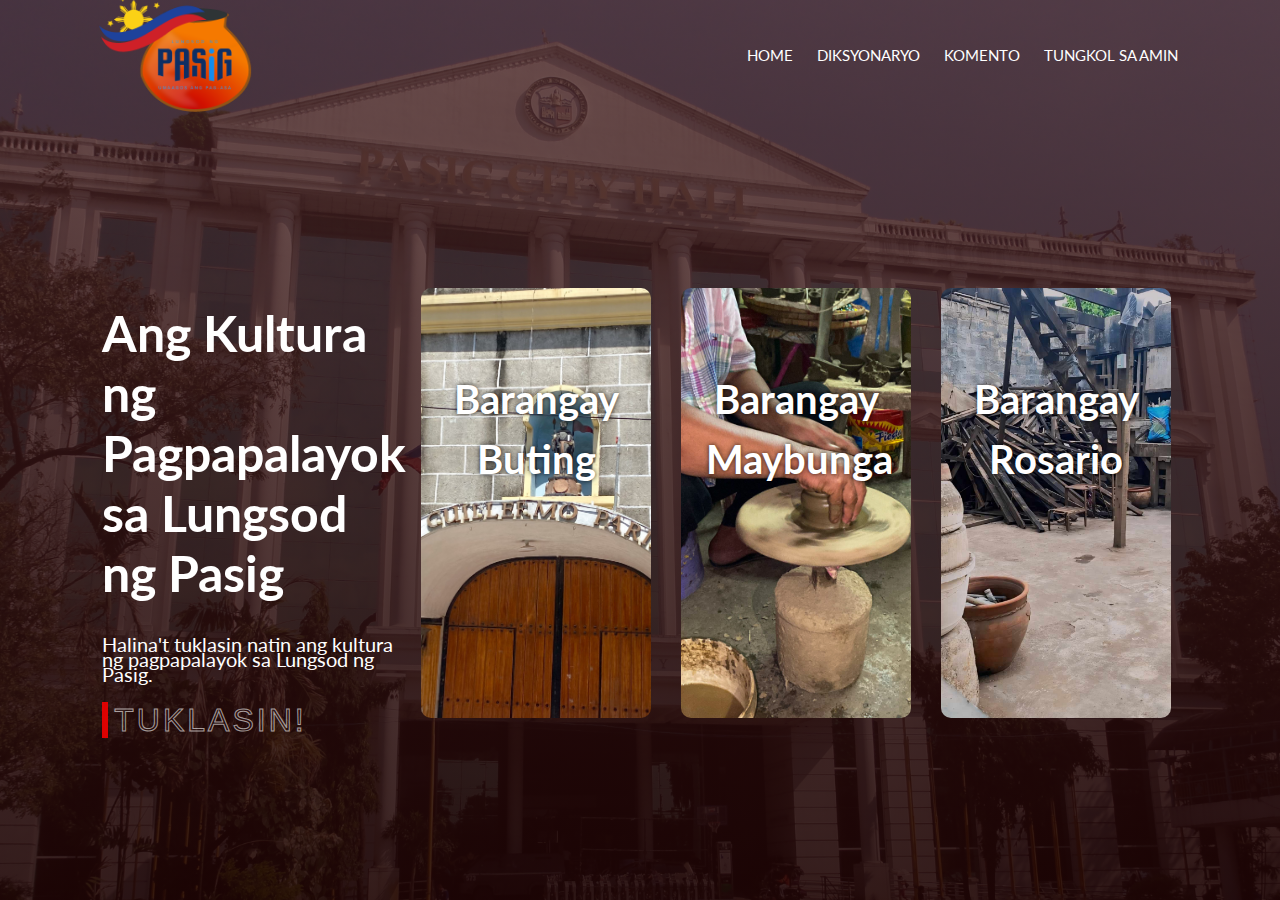
<file: index.html>
<!DOCTYPE html>
<html lang="en">
<head>
    <meta charset="UTF-8">
    <meta name="viewport" content="width=device-width, initial-scale=1.0">
    <title>Ang Kultura ng Pagpapalayok sa Lungsod ng Pasig</title>
    <link rel="stylesheet" href="style.css">
    <link href="https://fonts.googleapis.com/css2?family=Lato:wght@300;400;700&display=swap" rel="stylesheet"> <!-- Add this line -->
</head>
<body>
    <div class="container">
        <div class="navbar">
            <img src="img/LOGO.png" class="logo">
            <nav>
                <ul>
                    <li><a href="index.html">HOME</a></li>
                    <li><a href="dictionary.html">DIKSYONARYO</a></li>
                    <li><a href="comment.html">KOMENTO</a></li>
                    <li><a href="tungkol sa amin.html">TUNGKOL SA AMIN</a></li>
                </ul>
            </nav>
        </div>
        <div class="row">
            <div class="col">
                <h1>Ang Kultura ng Pagpapalayok sa Lungsod ng Pasig</h1>
                <p>Halina't tuklasin natin ang kultura ng pagpapalayok sa Lungsod ng Pasig.</p>
                <a href="tuklasin.html" class="button">
                    <span class="actual-text">&nbsp;Tuklasin!&nbsp;</span>
                    <span aria-hidden="true" class="hover-text">&nbsp;Tuklasin!&nbsp;</span>
                </a>
            </div>
            <a href="buting.html" class="card-link">
                <div class="card card1">
                    <h5 class="h5">Barangay Buting</h5>
                  
                </div>
            </a>
            <a href="maybunga.html" class="card-link">
                <div class="card card2">
                    <h5 class="h5">Barangay Maybunga</h5>
                    
                </div>
            </a>
            <a href="rosario.html" class="card-link">
                <div class="card card3">
                    <h5 class="h5">Barangay Rosario</h5>
                    
                </div>
            </a>
        </div>
    </div>
</body>
</html>
</file>
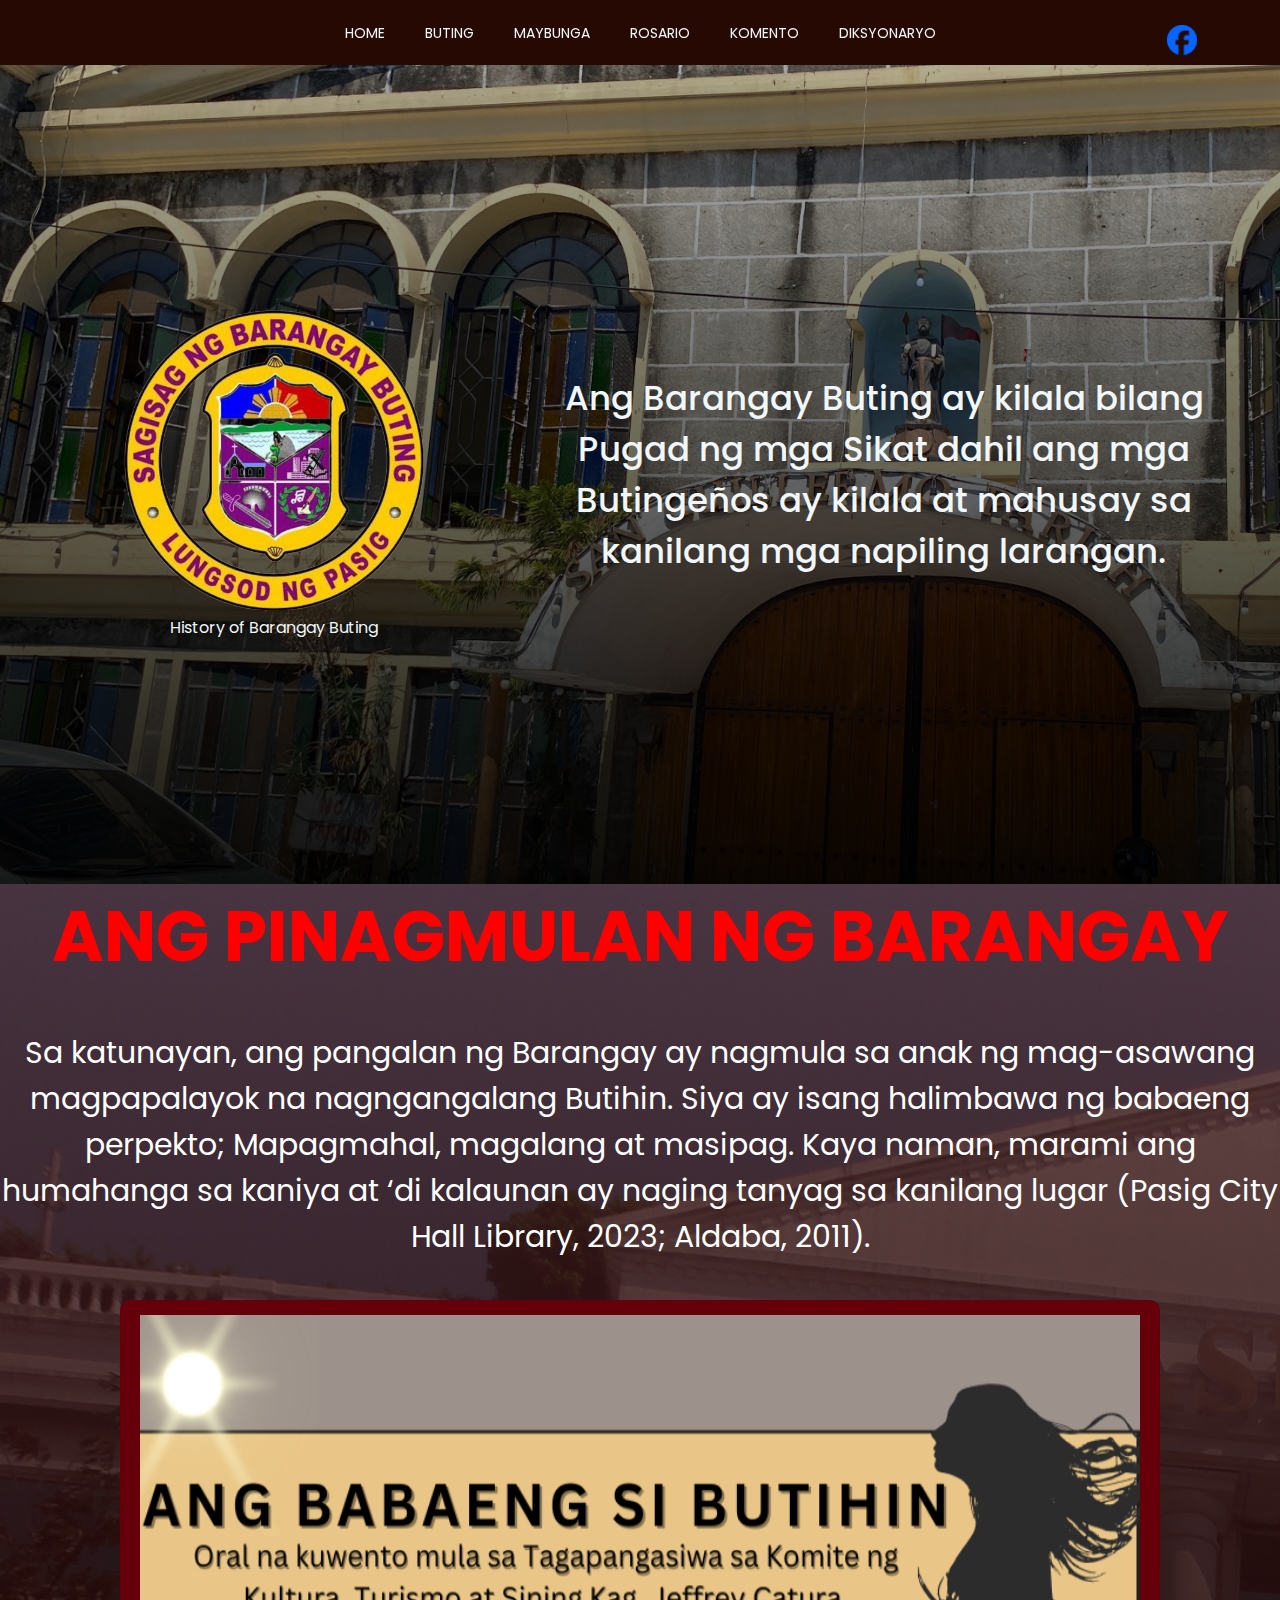
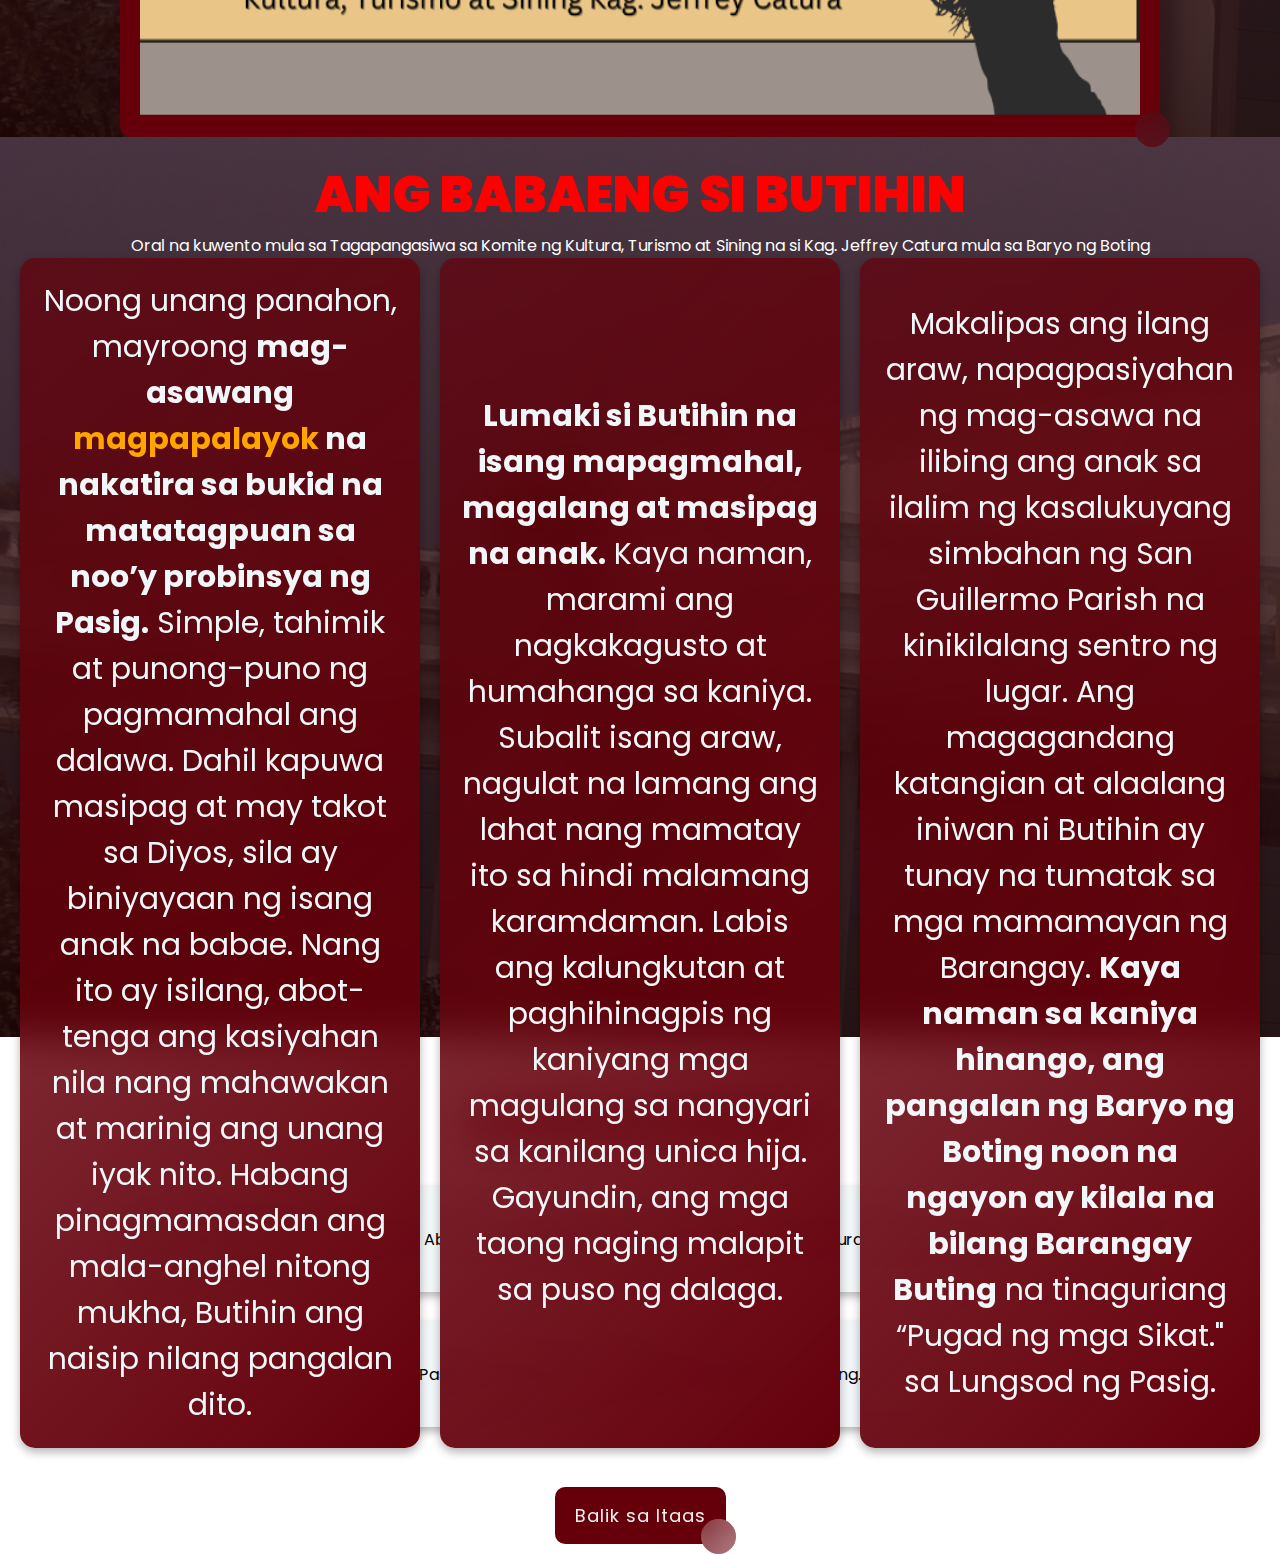
<file: buting.html>
<!DOCTYPE html>
<html lang="en">
<head>
    <meta charset="UTF-8">
    <meta name="viewport" content="width=device-width, initial-scale=1.0">
    <title>Buting</title>
    <link rel="stylesheet" href="buting-style.css">
    <link rel="preconnect" href="https://fonts.googleapis.com">
    <link rel="preconnect" href="https://fonts.gstatic.com" crossorigin>
    <link href="https://fonts.googleapis.com/css2?family=Poppins:ital,wght@0,100;0,200;0,300;0,400;0,500;0,600;0,700;0,800;0,900;1,100;1,200;1,300;1,400;1,500;1,600;1,700;1,800;1,900&display=swap" rel="stylesheet">
    <link rel="stylesheet" href="https://fonts.googleapis.com/css2?family=Material+Symbols+Outlined:opsz,wght,FILL,GRAD@20..48,100..700,0..1,-50..200" />
</head>
<body>

    <header>
        <nav>
            <ul>
                <li><a href="index.html">HOME</a></li>
                <li><a href="buting.html">BUTING</a></li>
                <li><a href="maybunga.html">MAYBUNGA</a></li>
                <li><a href="rosario.html">ROSARIO</a></li>
                <li><a href="comment.html">KOMENTO</a></li>
                <li><a href="dictionary.html">DIKSYONARYO</a></li>
            </ul>
            <a href="https://www.facebook.com/profile.php?id=61553500956594" class="facebook-icon">
                <img src="img/fbicon.png" alt="Facebook">
            </a>
        </nav>  
    </header>


    <div class="buting-cover-page">
        <div class="buting-logo">
            <img src="img/BUTING.png" alt="">
            <a href="https://pasigcityhalllibrary.wordpress.com/2020/07/11/brgy-buting-history/">History of Barangay Buting</a>
        </div>
        <div class="buting-tag">
            <p>Ang Barangay Buting ay kilala bilang Pugad ng mga Sikat dahil 
                ang mga Butingeños ay kilala at mahusay sa kanilang mga napiling 
                larangan.</p>
        </div>
    </div>

    <div class="container-1">
        <div class="content-title">
            <h1>ANG PINAGMULAN NG BARANGAY</h1>
        </div>
        <div class="content-tag">
            <p>Sa katunayan, ang pangalan ng Barangay ay nagmula sa anak ng mag-asawang magpapalayok na nagngangalang Butihin. Siya ay isang halimbawa ng babaeng perpekto; Mapagmahal, magalang at masipag. Kaya naman, marami ang humahanga sa kaniya at ‘di kalaunan ay naging tanyag sa kanilang lugar (Pasig City Hall Library, 2023; Aldaba, 2011).</p>
        </div>
        <div class="get-started-container">
            <a href="buting.html#panitikan"><button class="btn-get-started"><img src="img/ANG BABAENG SI BUTIHIN.png" alt=""></button></a>
        </div>
    </div>

    <div class="container-2" id="panitikan">
        <div class="content-title-2">

            <h1><b>ANG BABAENG SI BUTIHIN</b></h1>
            <p>Oral na kuwento mula sa Tagapangasiwa sa Komite ng Kultura, Turismo at Sining na si Kag. Jeffrey Catura mula sa Baryo ng Boting</p>

           
        </div>
        <div class="cards">
            <div class="card">
                <p>Noong unang panahon, mayroong <b>mag-asawang <a href="dictionary.html#Magpapalayok">magpapalayok</a> na nakatira sa bukid na matatagpuan sa noo’y probinsya ng Pasig.</b> Simple, tahimik at punong-puno ng pagmamahal ang dalawa. Dahil kapuwa masipag at may takot sa Diyos, sila ay biniyayaan ng isang anak na babae. Nang ito ay isilang, abot-tenga ang kasiyahan nila nang mahawakan at marinig ang unang iyak nito. Habang pinagmamasdan ang mala-anghel nitong mukha, Butihin ang naisip nilang pangalan dito.</p>
            </div>
            <div class="card">
                <p><b>Lumaki si Butihin na isang mapagmahal, magalang at masipag na anak.</b> Kaya naman, marami ang nagkakagusto at humahanga sa kaniya. Subalit isang araw, nagulat na lamang ang lahat nang mamatay ito sa hindi malamang karamdaman. Labis ang kalungkutan at paghihinagpis ng kaniyang mga magulang sa nangyari sa kanilang unica hija. Gayundin, ang mga taong naging malapit sa puso ng dalaga.</p>
            </div>
            <div class="card">
                <p>
                    Makalipas ang ilang araw, napagpasiyahan ng mag-asawa na ilibing ang anak sa ilalim ng kasalukuyang simbahan ng San Guillermo Parish na kinikilalang sentro ng lugar. Ang magagandang katangian at alaalang iniwan ni Butihin ay tunay na tumatak sa mga mamamayan ng Barangay. <b>Kaya naman sa kaniya hinango, ang pangalan ng Baryo ng Boting noon na ngayon ay kilala na bilang Barangay Buting</b> na tinaguriang “Pugad ng mga Sikat." sa Lungsod ng Pasig. 
                    </p>
            </div>
        </div>
    </div>  

    <div class="container-3">
        <div class="content-title-3">
            <h1>SANGGUNIAN</h1>
        </div>
        <div class="content-ref">
            <a href="https://pasigcityhalllibrary.wordpress.com/2020/07/11/brgy-buting-history/">Aldaba, A. (2011). Kalinisan ng Mundo’y Abot-Kamay: Pagsasaayos at Pagsasalansan ng basura’y ating simulant. University of Makati.</a>
        </div>
        <div class="content-ref">
            <a href="https://pasigcityhalllibrary.wordpress.com/2020/07/11/brgy-buting-history/">Pasig City Hall Library (2020). History of Barangay Buting.</a>
        </div>
    </div>

    <div class = "get-started-container">
        <a href="#"><button class="btn-get-started">Balik sa Itaas</button></a>
    </div>
    
</body>
</html>
</file>
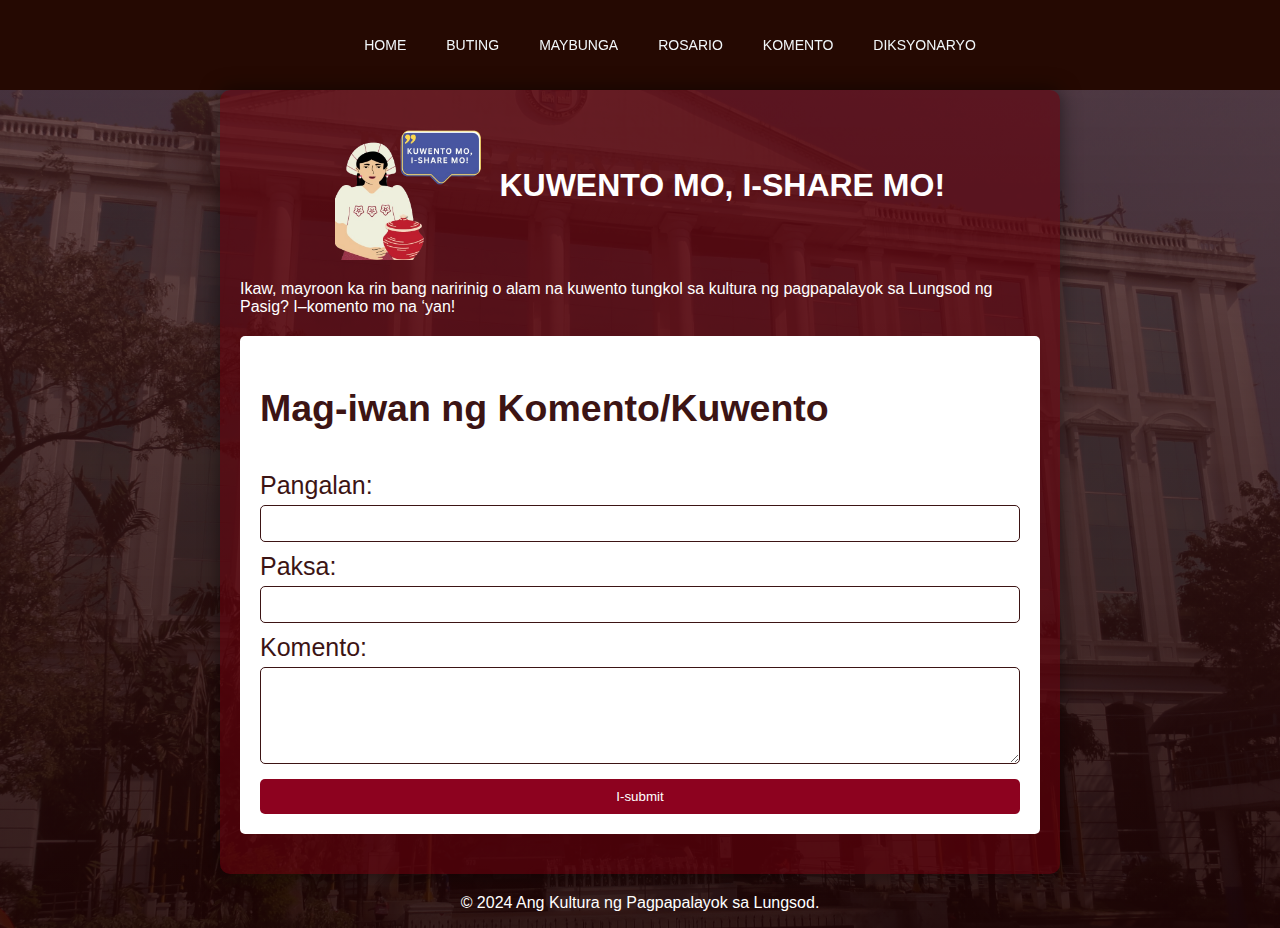
<file: comment.html>
<!DOCTYPE html>
<html lang="en">
<head>
    <meta charset="UTF-8">
    <meta name="viewport" content="width=device-width, initial-scale=1.0">
    <title>Comments</title>
    <style>
        body {
            font-family: Arial, sans-serif;
            background-color: #3C1414;
            color: #FFFFFF;
            margin: 0;
            padding: 0;
            background: linear-gradient(rgba(66, 26, 26, 0.74), rgba(29, 3, 3, 0.87)), url('img/backgroundImage.jpg');
            background-position: center;
            background-size: cover;
            box-sizing: border-box;
            min-height: 100vh;
            overflow-x: hidden;
        }
        .container {
            max-width: 800px;
            margin: 0 auto;
            padding: 20px;
            background-color: rgba(101, 0, 11, 0.6); /* Semi-transparent background for better readability */
            border-radius: 10px; /* Rounded corners for the container */
            box-shadow: 0 0 20px rgba(0, 0, 0, 0.5); /* Box shadow for depth */
        }
        h1 {
            text-align: center;
            color: white;
        }
        .header {
            text-align: center;
            margin-bottom: 20px;
        }
        .header img {
            width: 150px; /* Adjust size as needed */
            height: 150px; /* Adjust size as needed */
            vertical-align: middle;
        }
        .header h1 {
            display: inline;
            vertical-align: middle;
            margin-left: 10px;
        }
        .comment-section {
            background-color: #FFFFFF;
            color: #3C1414;
            border-radius: 5px;
            padding: 20px;
            margin-top: 20px;
            font-size: 25px;
        }
        .comment-section h2 {
            color: #3C1414;
        }
        .comment-section form {
            display: flex;
            flex-direction: column;
        }
        .comment-section label {
            margin-top: 10px;
        }
        .comment-section input, .comment-section textarea {
            padding: 10px;
            margin-top: 5px;
            border: 1px solid #3C1414;
            border-radius: 5px;
        }
        .comment-section button {
            margin-top: 15px;
            padding: 10px;
            background-color: #8D021F;
            color: #FFFFFF;
            border: none;
            border-radius: 5px;
            cursor: pointer;
        }
        .comment-section button:hover {
            background-color: #3C1414;
        }
        .comments {
            margin-top: 20px;
        }
        .comment {
            background-color: #FFFFFF;
            color: #3C1414;
            border-radius: 5px;
            padding: 10px;
            margin-bottom: 10px;
        }
        .comment .details {
            display: flex;
            justify-content: space-between;
            align-items: center;
        }
        .comment .details .author {
            font-weight: bold;
        }
        footer {
            margin-top: 20px;
            text-align: center;
            color: #FFFFFF;
        }
        a {
            color: #FFFFFF;
            text-decoration: none;
        }
        a:hover {
            text-decoration: underline;
        }
        header {
            width: 100%;
            transition: background 0.5s ease;
            background-color: #250902;
            top: 0;
            z-index: 99999999;
            padding: 10px;
        }
        nav {
            display: flex;
            justify-content: center;
            position: sticky;
            top: 0;
            align-items: center;
            margin: 10px auto;
            width: 90%;
        }
        nav ul {
            display: flex;
            justify-content: center;
            align-items: center;
        }
        nav ul li {
            list-style: none;
        }
        nav ul li a {
            text-decoration: none;
            padding: 0 20px;
            color: #F1F6F9;
            font-size: 14px;
        }
    </style>
</head>
<body>
    <header>
        <nav>
            <ul>
                <li><a href="index.html">HOME</a></li>
                <li><a href="buting.html">BUTING</a></li>
                <li><a href="maybunga.html">MAYBUNGA</a></li>
                <li><a href="rosario.html">ROSARIO</a></li>
                <li><a href="comment.html">KOMENTO</a></li>
                <li><a href="dictionary.html">DIKSYONARYO</a></li>
            </ul>
        </nav>
    </header>

    <div class="container">
        <div class="header">
            <img src="img/COMMENT BOX.png" alt="Icon">
            <h1>KUWENTO MO, I-SHARE MO!</h1>
        </div>
        <p>Ikaw, mayroon ka rin bang naririnig o alam na kuwento tungkol sa kultura ng pagpapalayok sa Lungsod ng Pasig? I–komento mo na ‘yan!</p>

        <div class="comment-section">
            <h2>Mag-iwan ng Komento/Kuwento</h2>
            <form id="commentForm">
                <label for="name">Pangalan:</label>
                <input type="text" id="name" name="name" required>

                <label for="topic">Paksa:</label>
                <input type="text" id="topic" name="topic" required>

                <label for="comment">Komento:</label>
                <textarea id="commentInput" name="comment" rows="5" required></textarea>

                <button type="submit" id="publishBtn" disabled>I-submit</button>
            </form>
        </div>

        <div class="comments" id="commentsContainer">
            <!-- Comments will be added here dynamically -->
        </div>
    </div>

    <footer>
        <div class="footer-container">
            <p>&copy; 2024 Ang Kultura ng Pagpapalayok sa Lungsod.</p>
        </div>
    </footer>

    <script>
        document.addEventListener("DOMContentLoaded", function() {
            const commentInput = document.getElementById("commentInput");
            const publishBtn = document.getElementById("publishBtn");
            const commentsContainer = document.getElementById("commentsContainer");
            const commentForm = document.getElementById("commentForm");

            commentInput.addEventListener("input", function() {
                publishBtn.disabled = !commentInput.value.trim();
            });

            commentForm.addEventListener("submit", function(event) {
                event.preventDefault();
                const name = document.getElementById("name").value;
                const topic = document.getElementById("topic").value;
                const comment = commentInput.value;

                const commentHTML = `
                    <div class="comment">
                        <div class="details">
                            <span class="author"><strong>Pangalan: </strong>${name}</span>
                            <span class="date">${new Date().toLocaleString()}</span>
                        </div>
                        <div class="topic"><strong>Paksa:</strong> ${topic}</div>
                        <div class="text"><strong>Komento:</strong>${comment}</div>
                    </div>
                `;

                commentsContainer.innerHTML += commentHTML;
                commentForm.reset();
                publishBtn.disabled = true;
            });
        });
    </script>
</body>
</html>
</file>
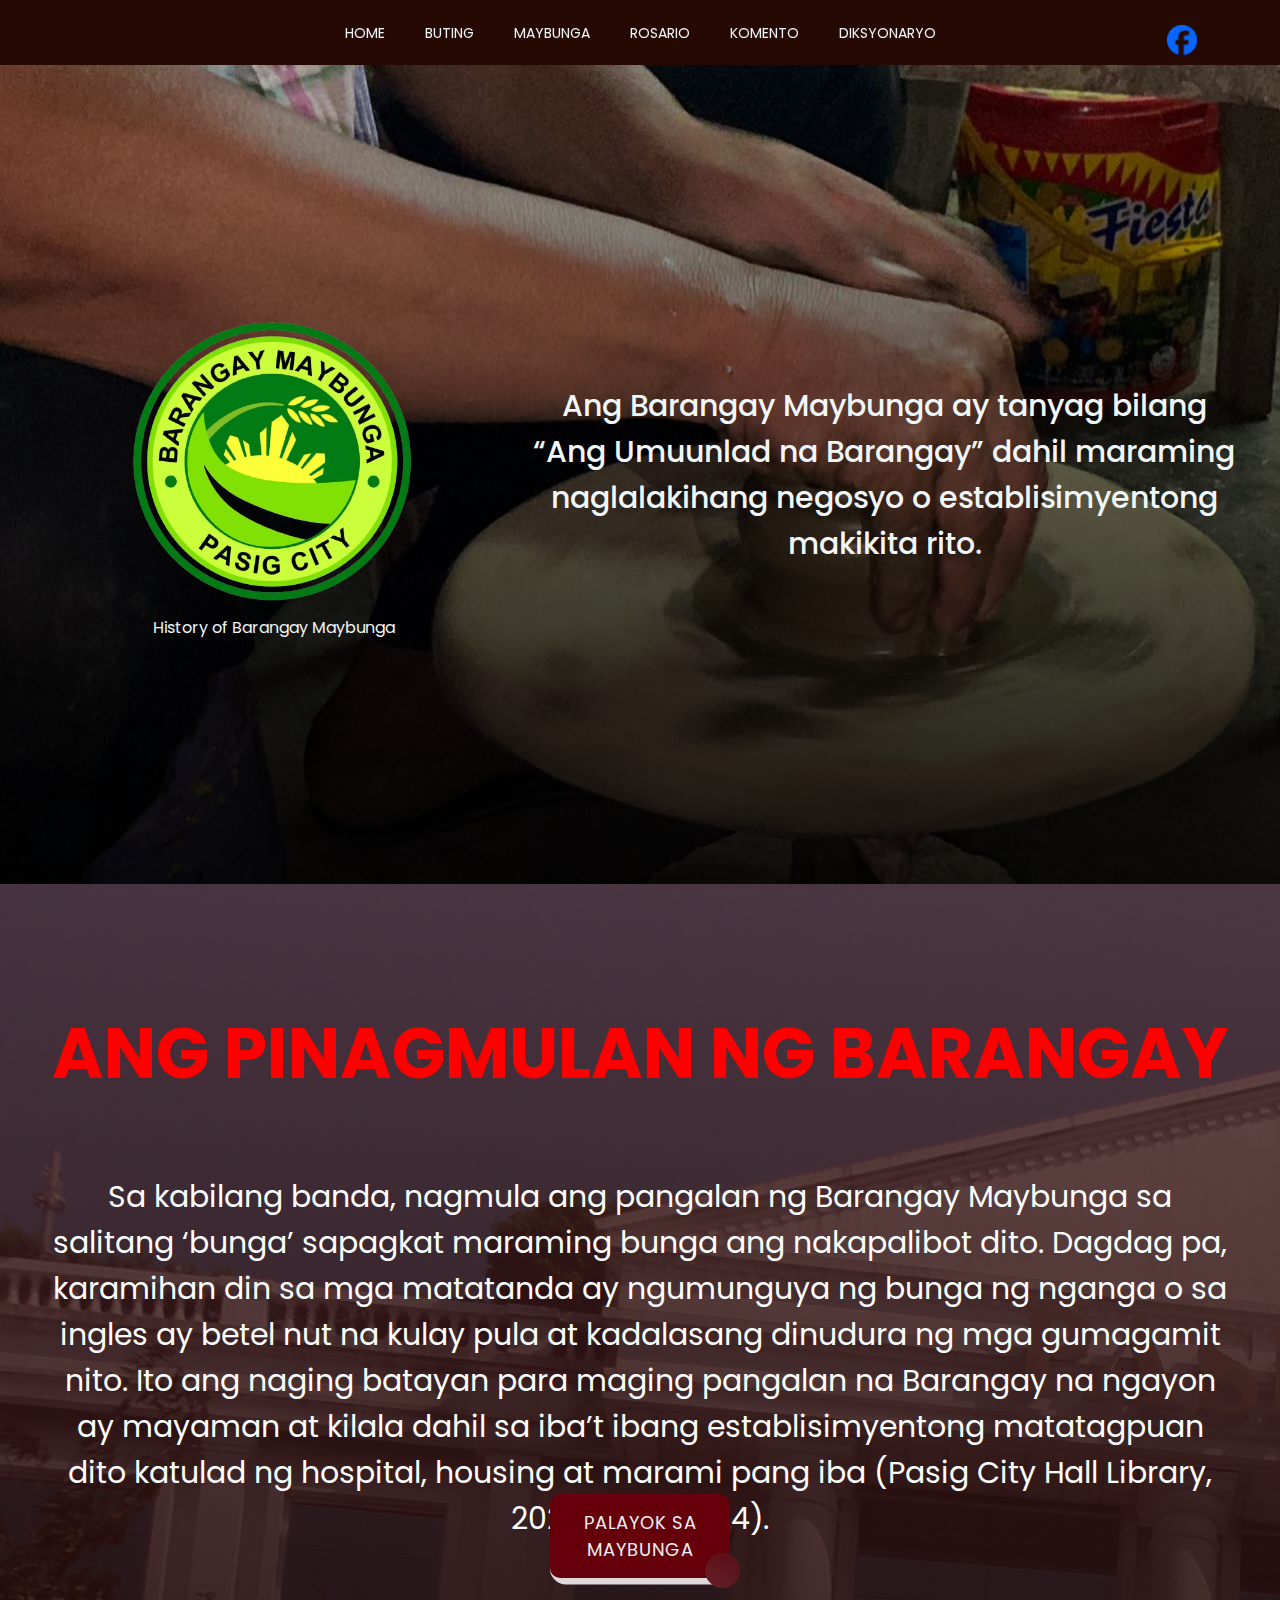
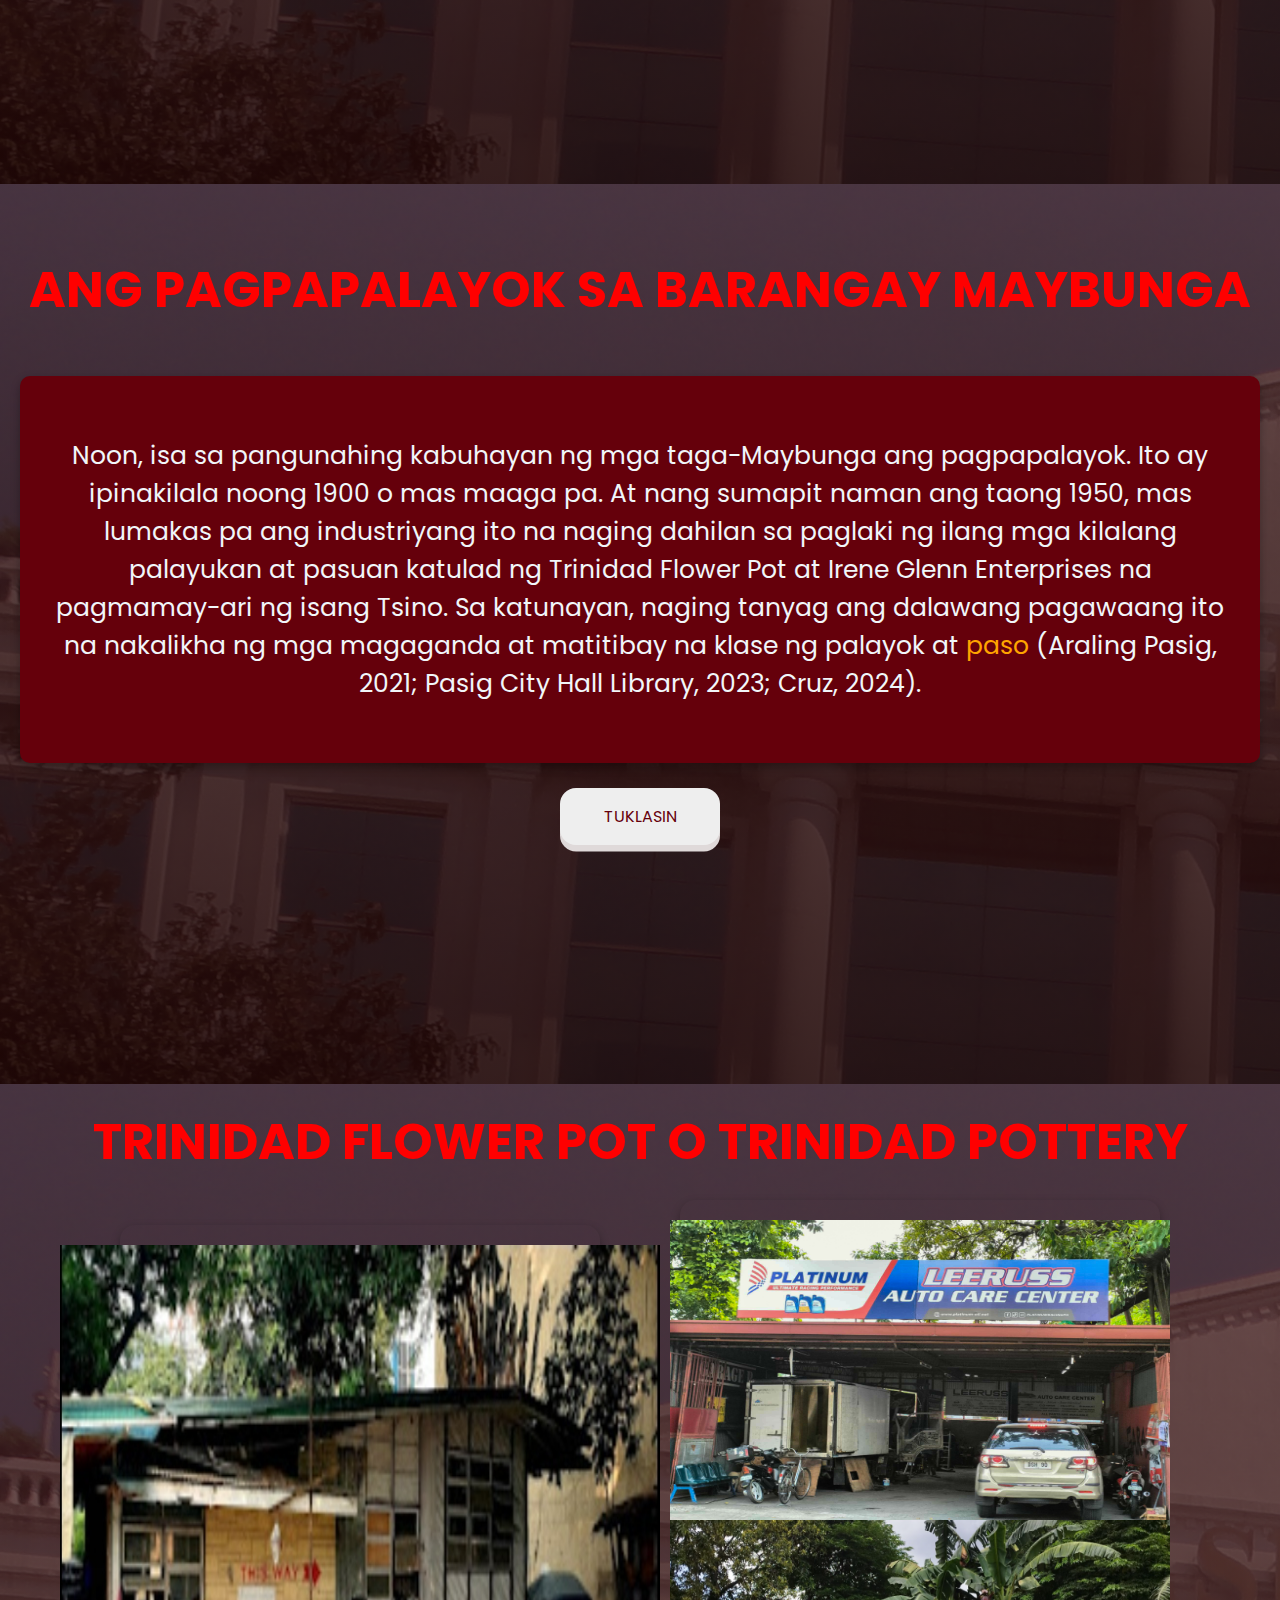
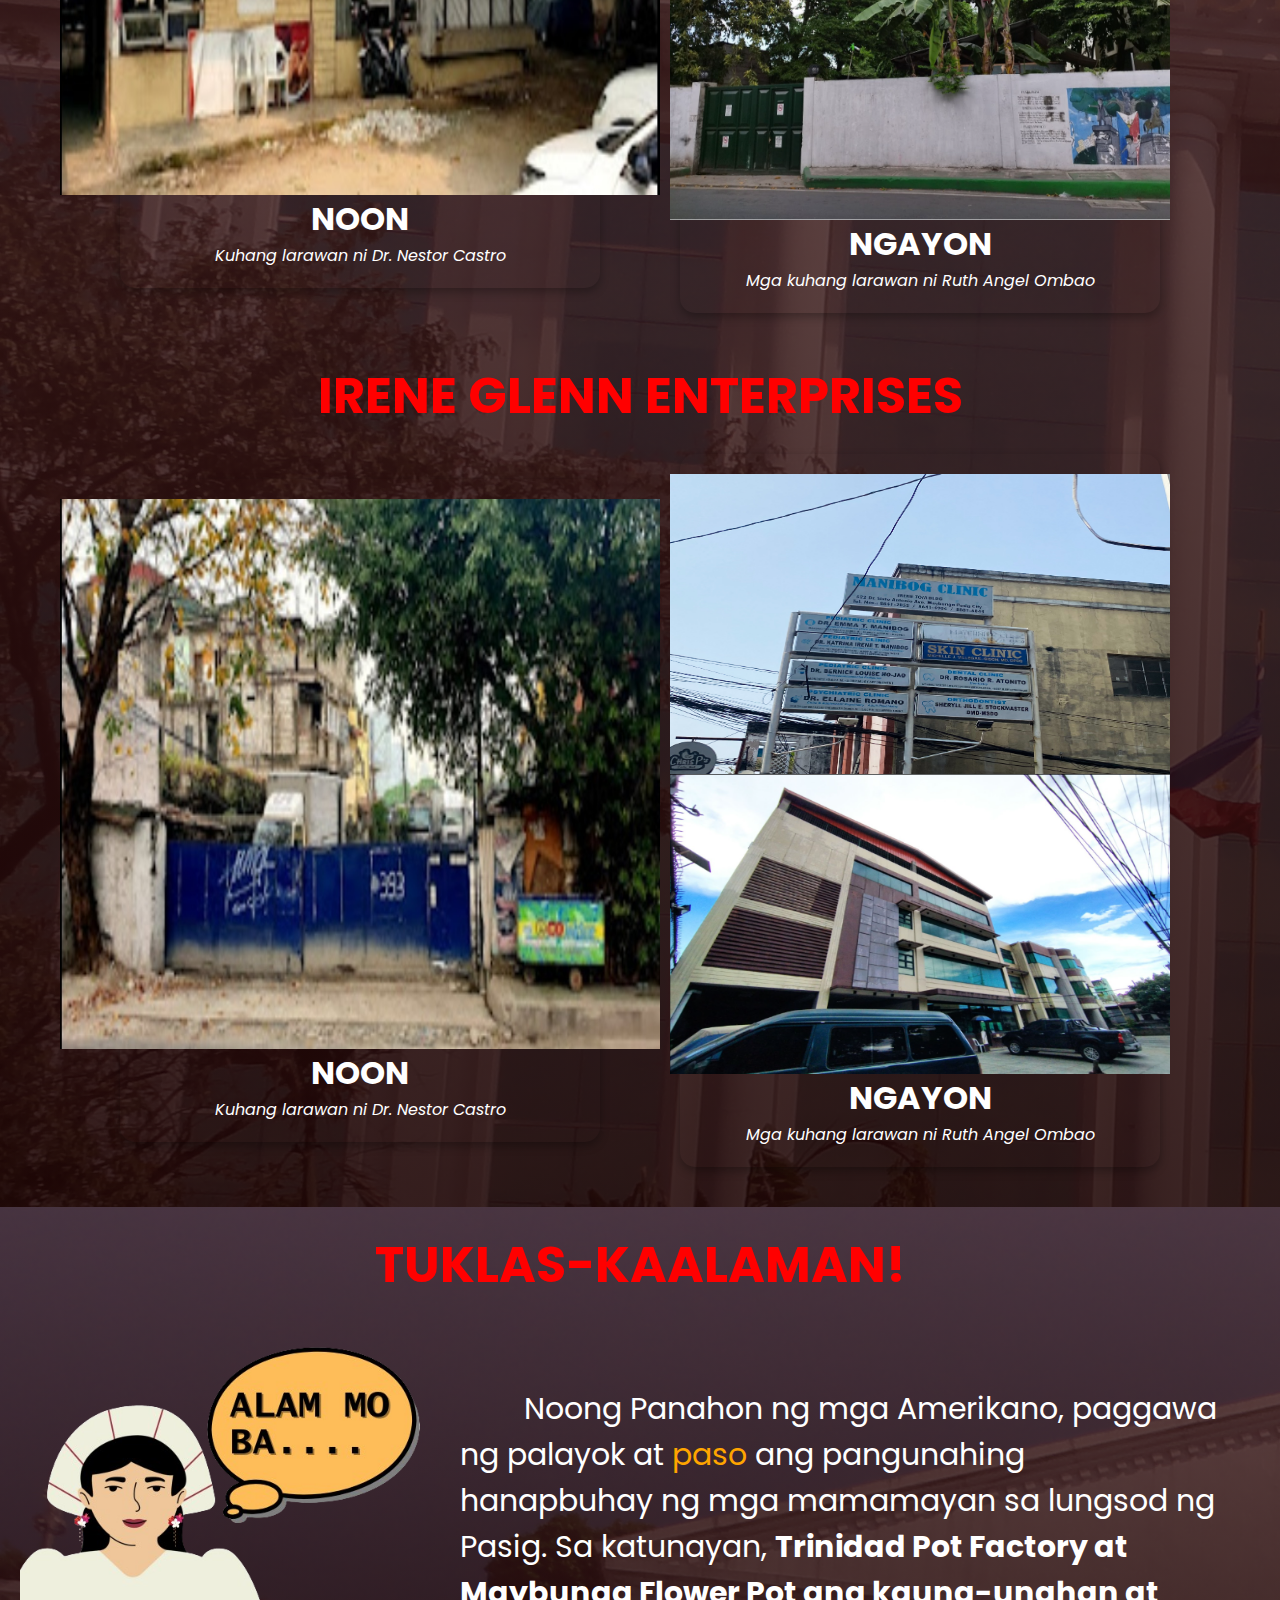
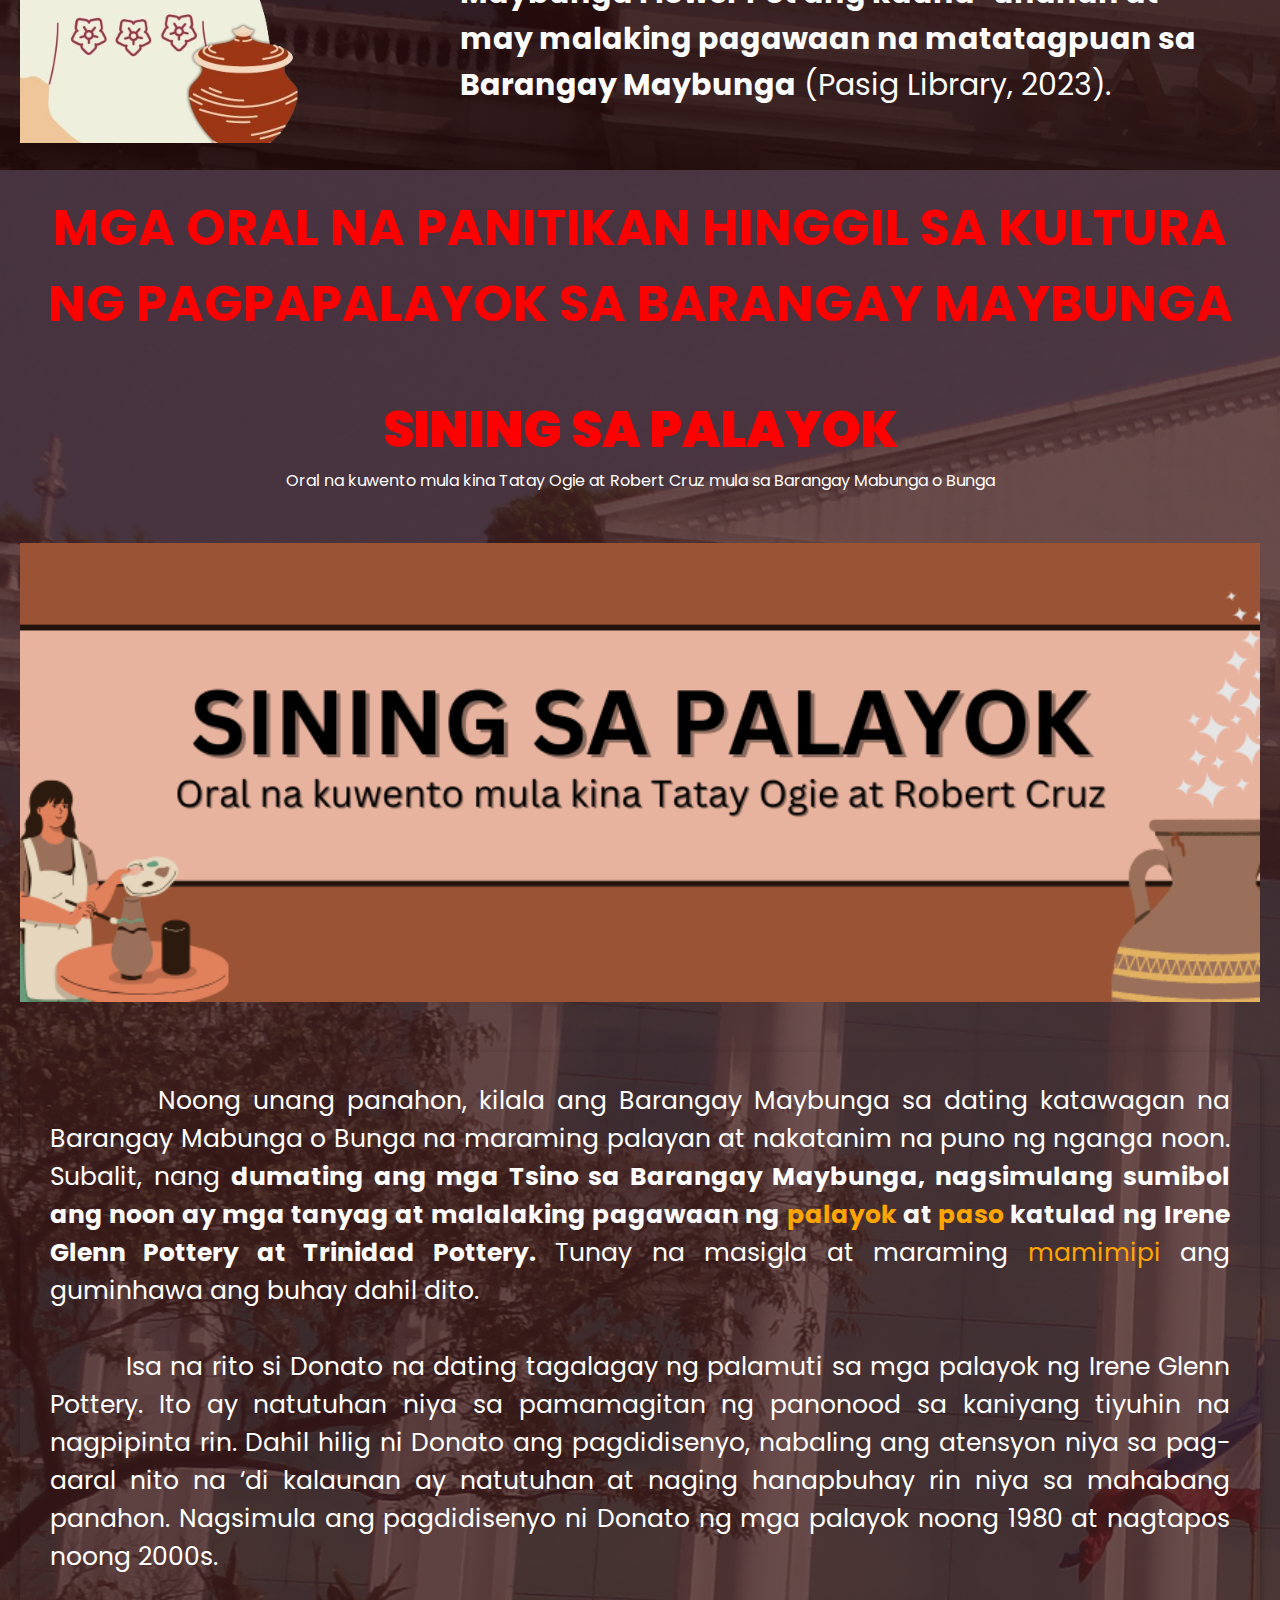
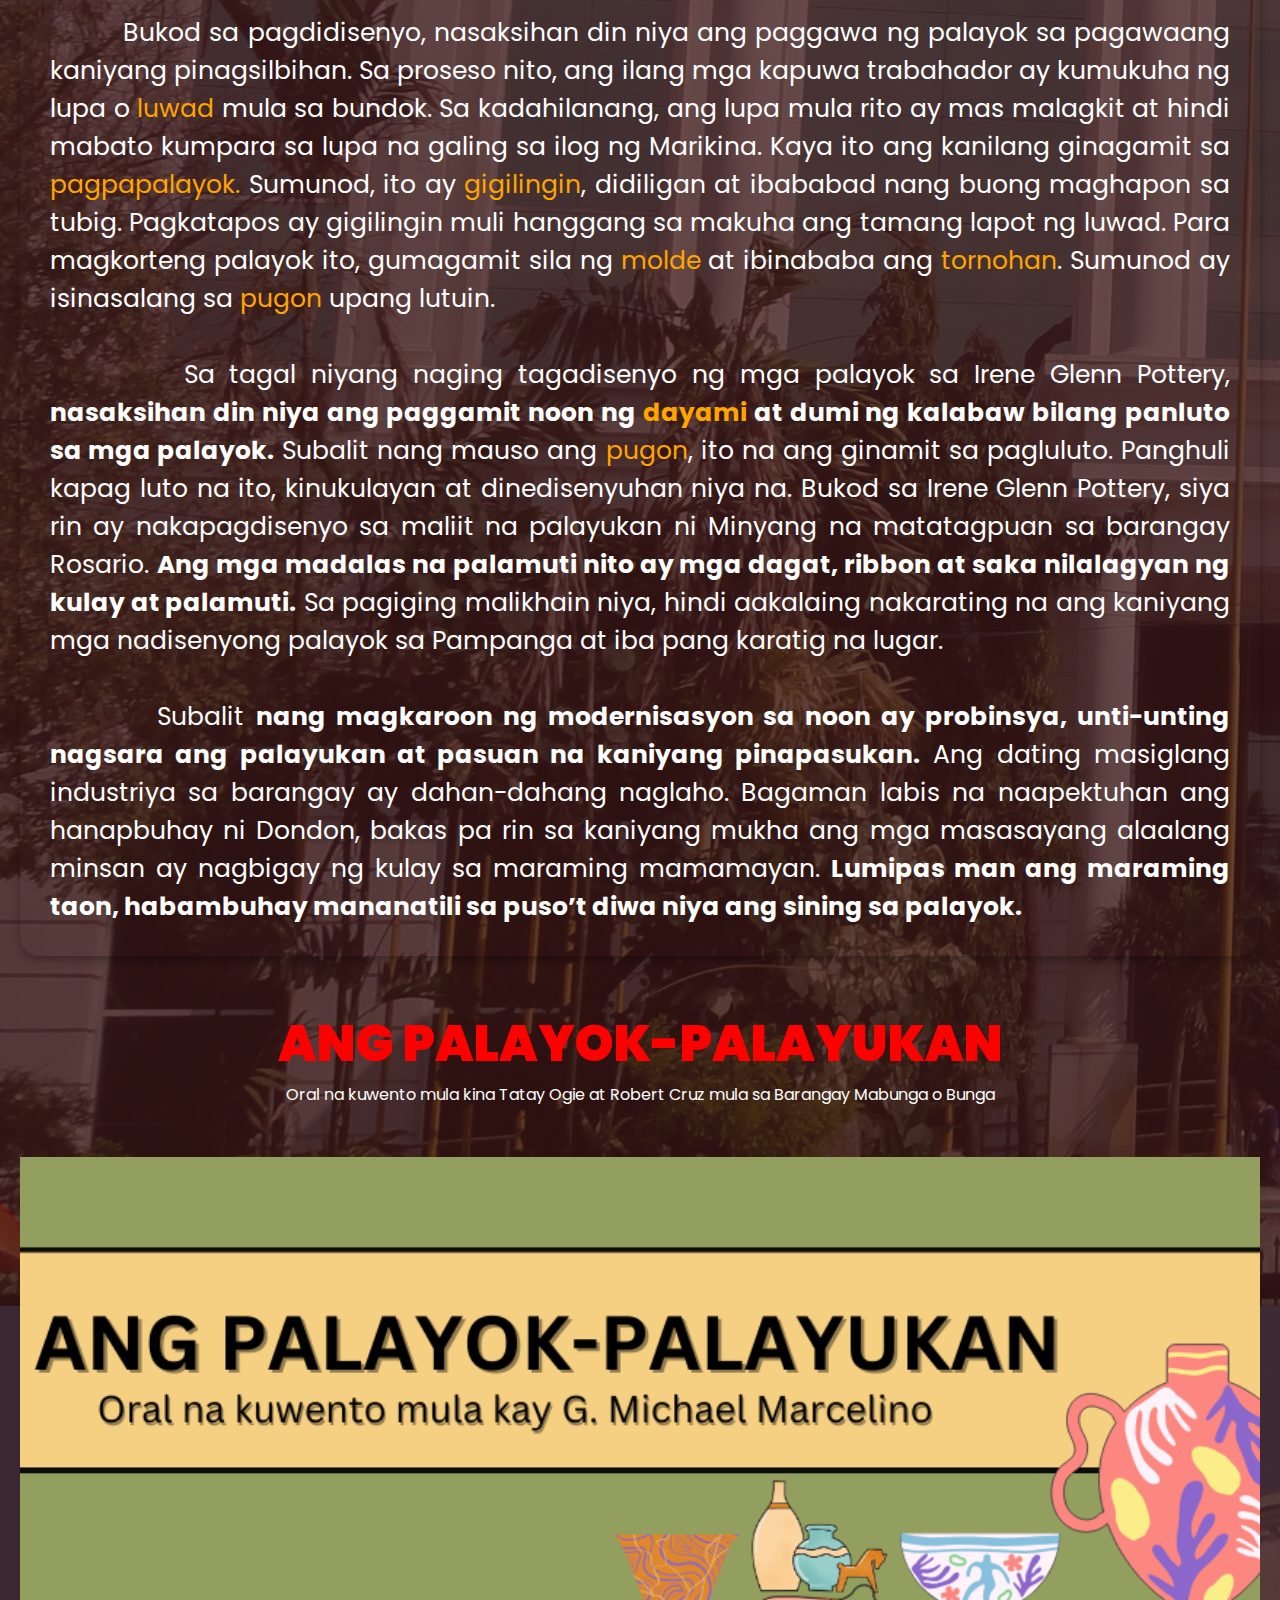
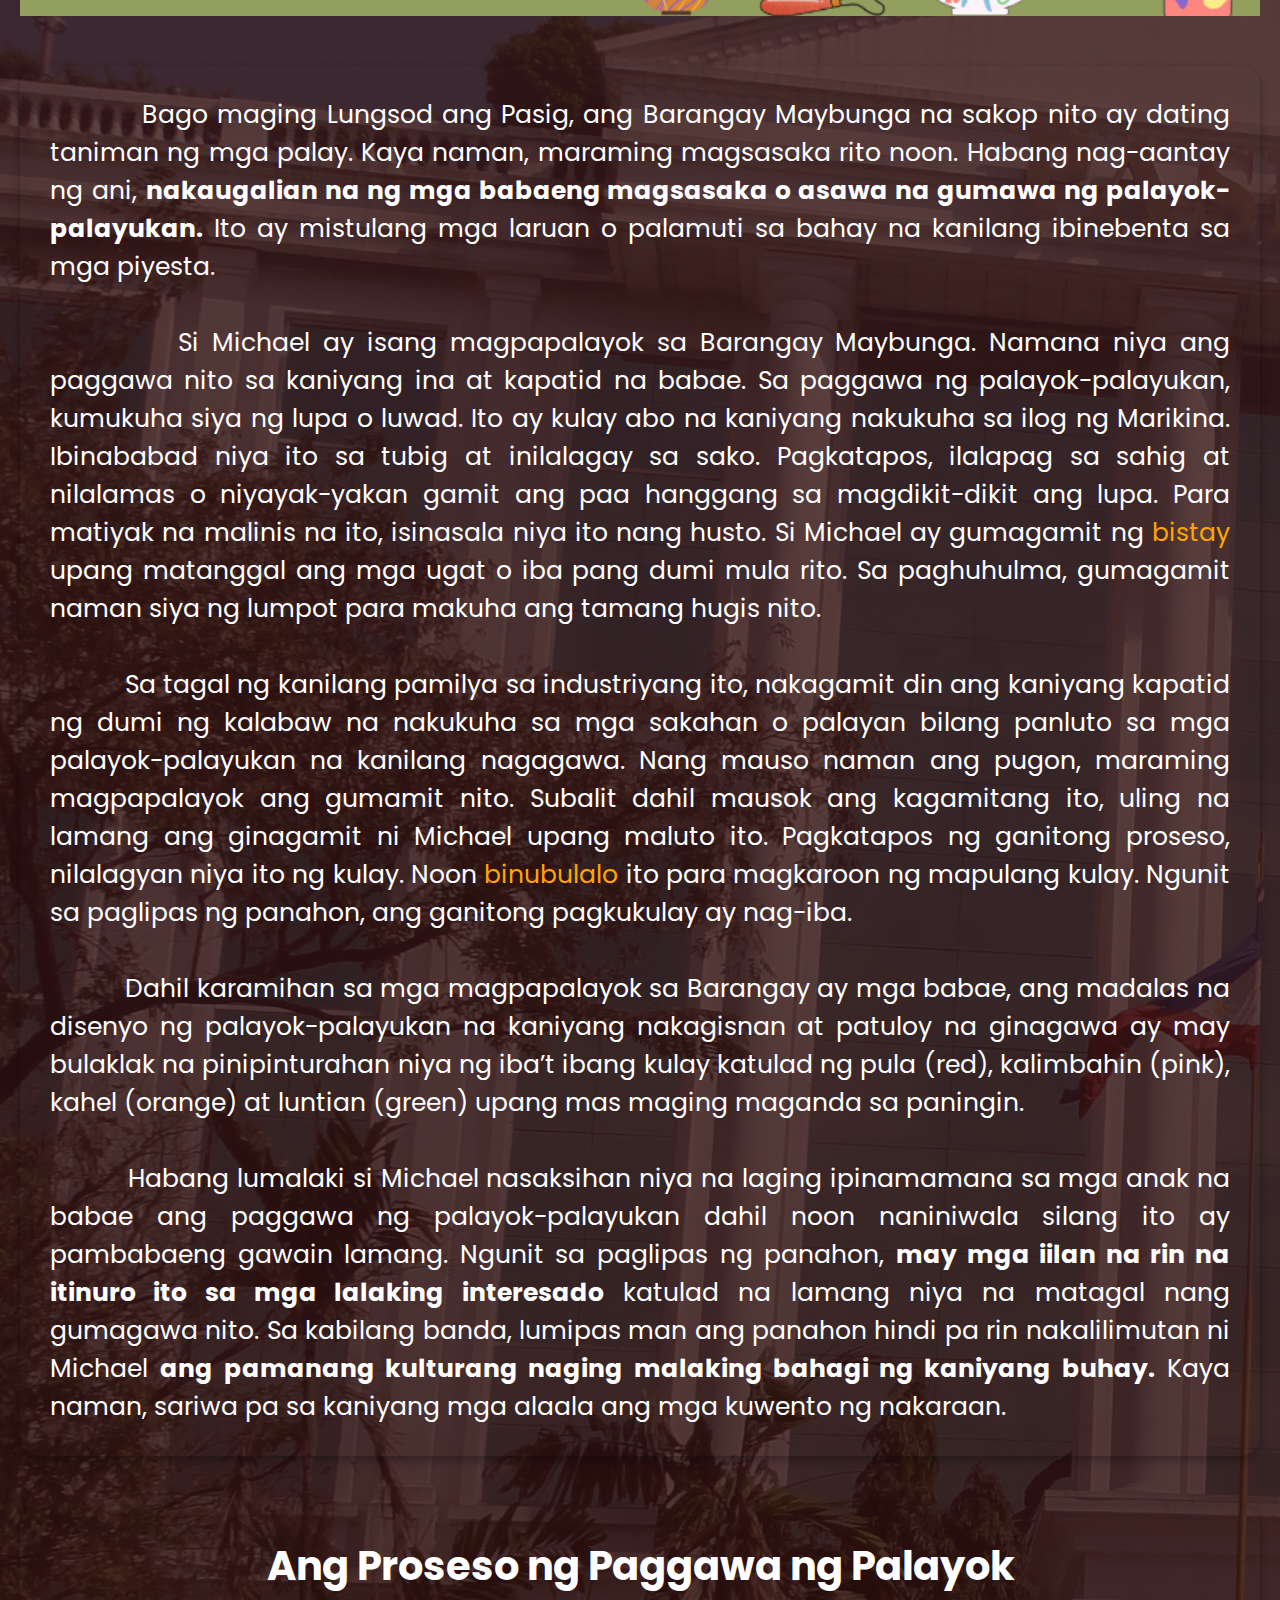
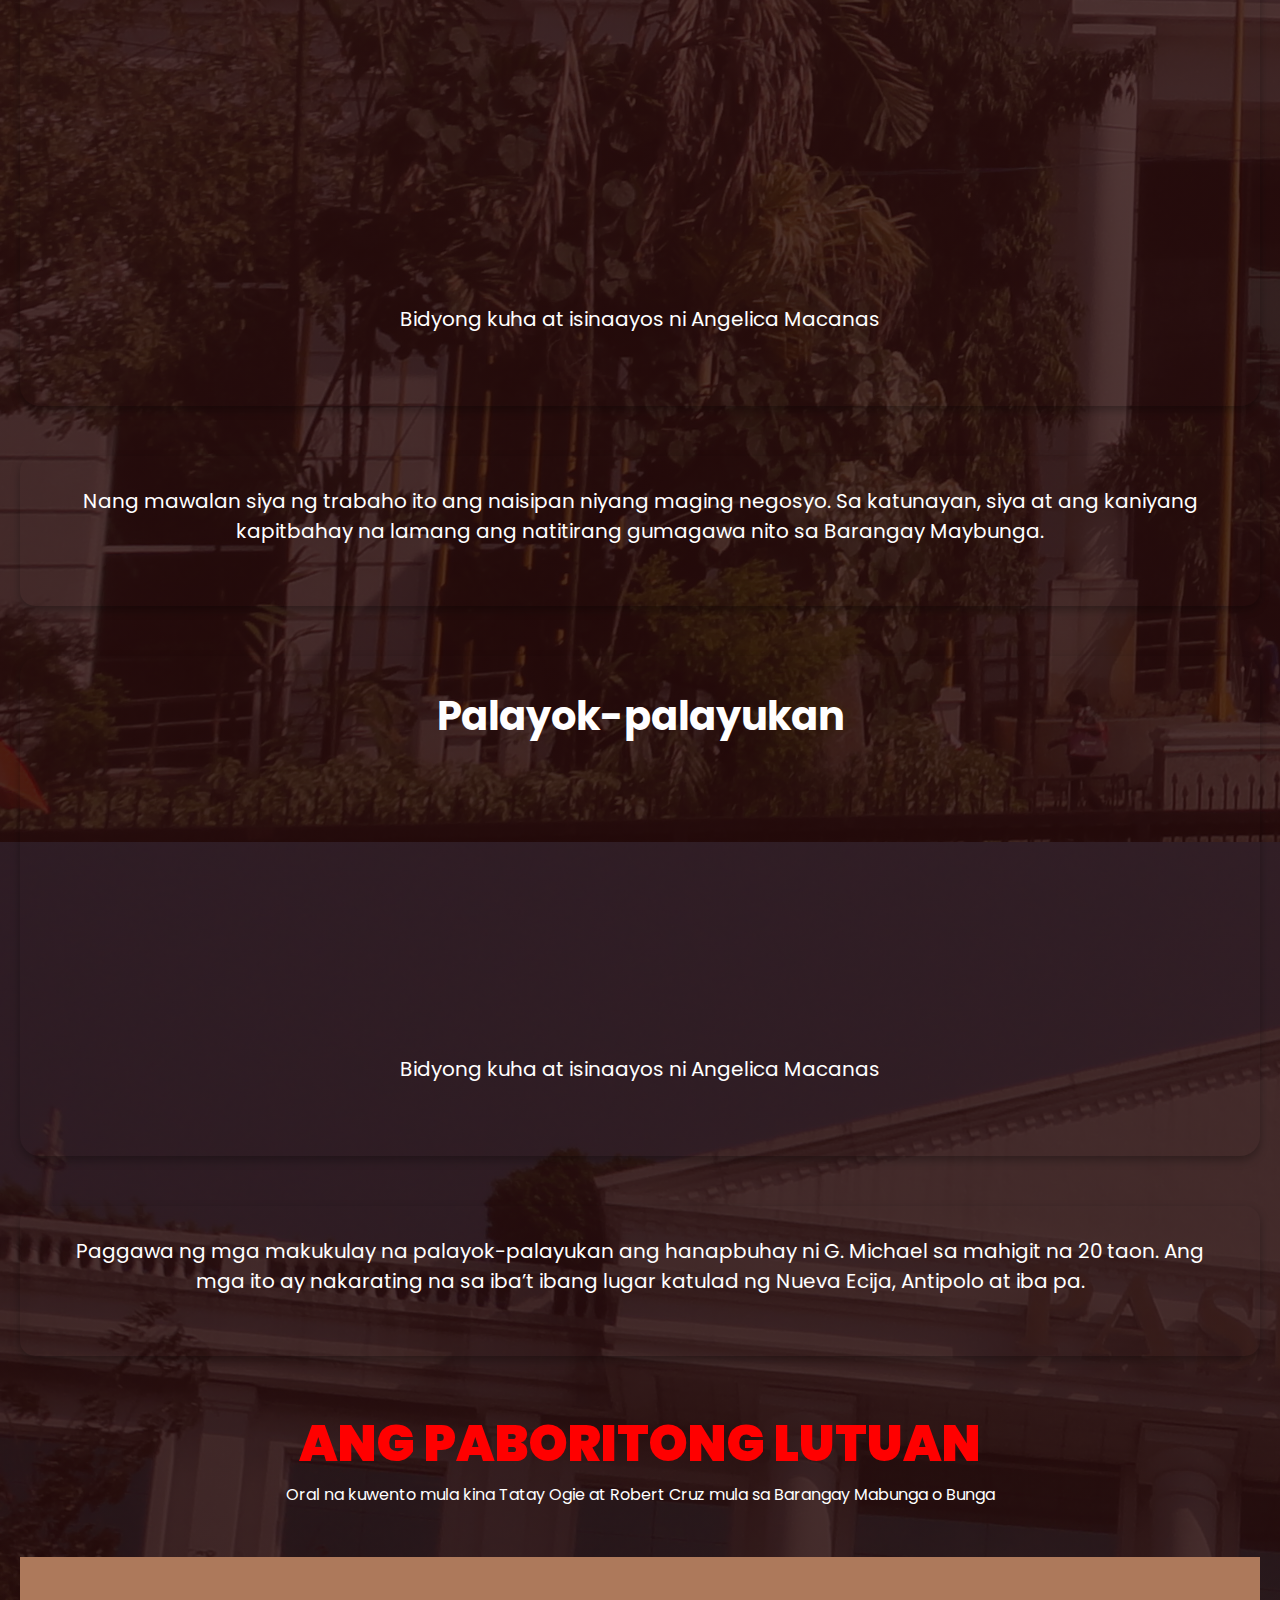
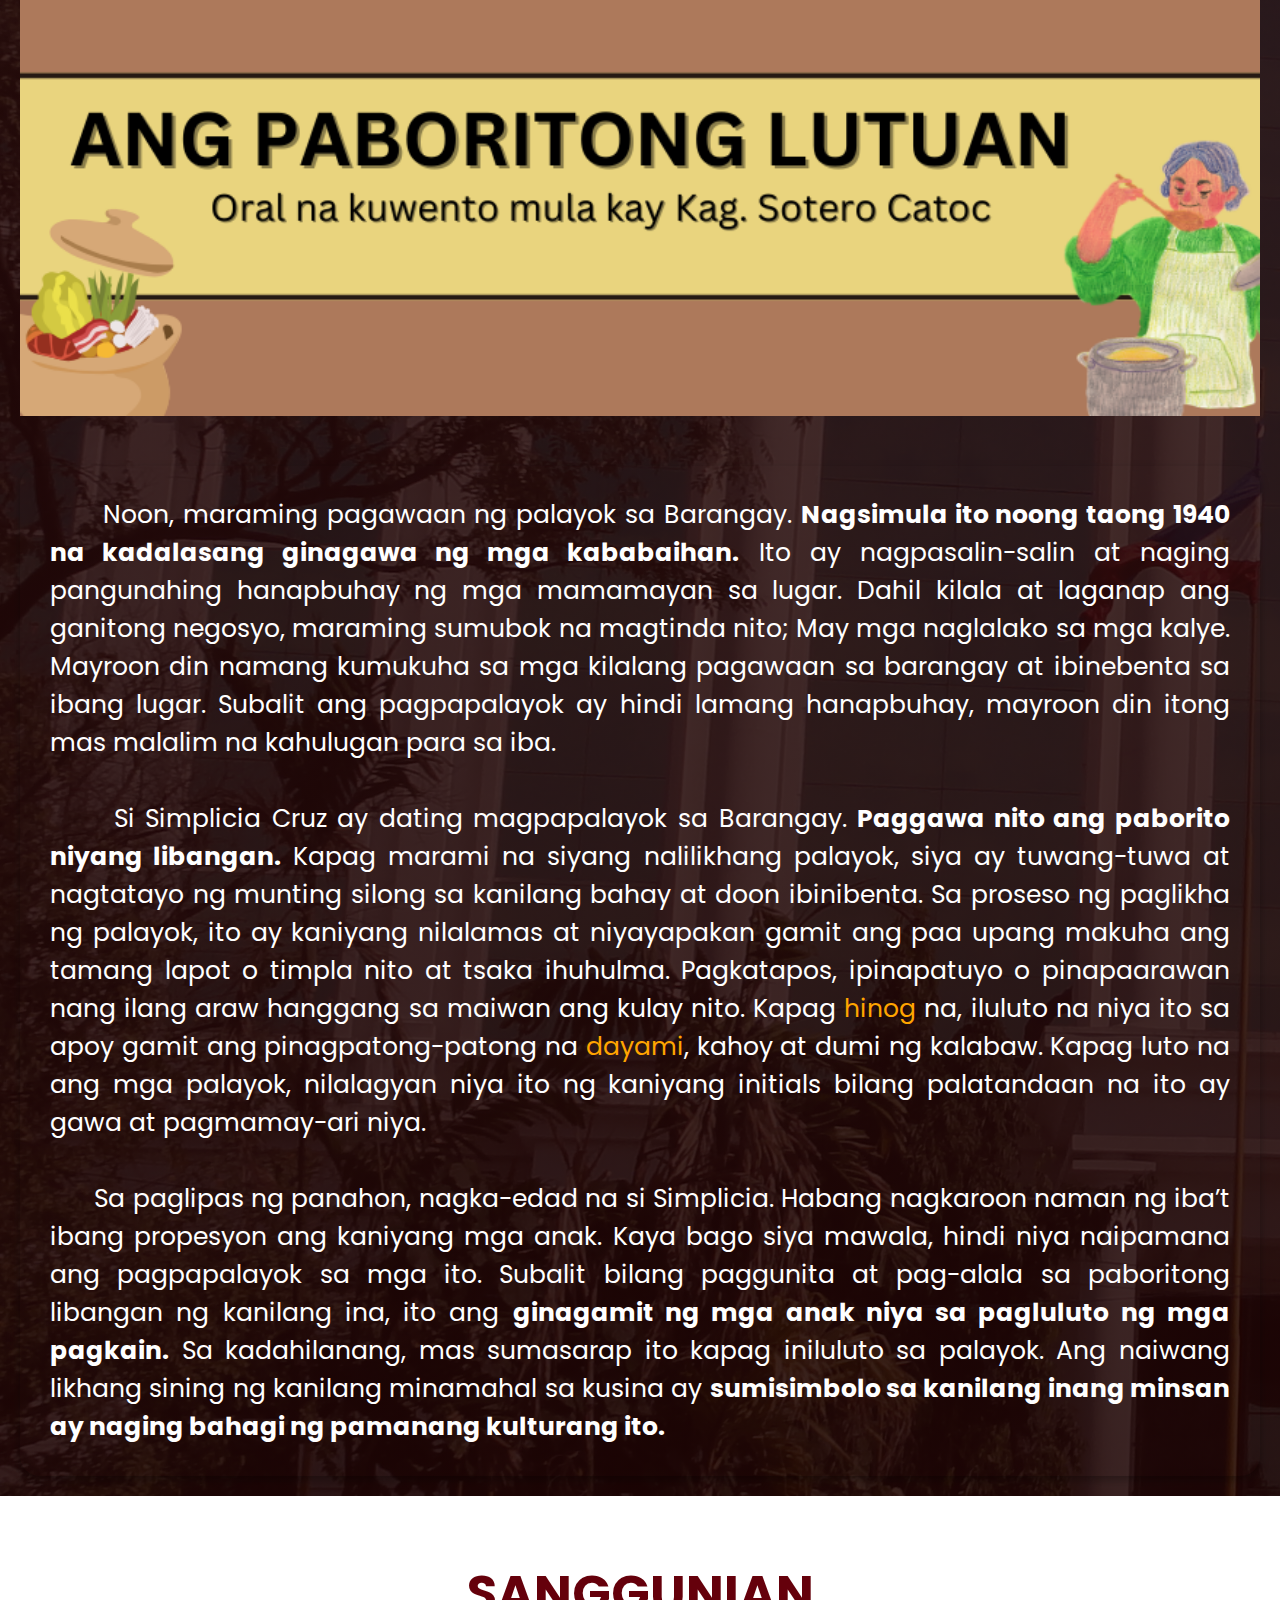
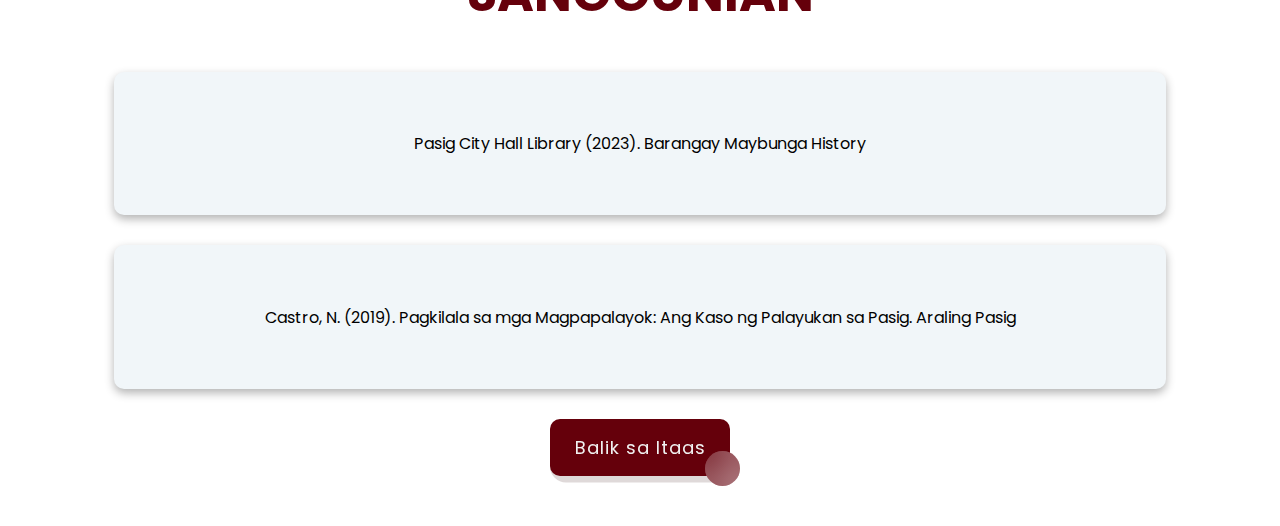
<file: maybunga.html>
<!DOCTYPE html>
<html lang="en">
<head>
    <meta charset="UTF-8">
    <meta name="viewport" content="width=device-width, initial-scale=1.0">
    <title>Maybunga</title>
    <link rel="stylesheet" href="maybunga-style.css">
    <link rel="preconnect" href="https://fonts.googleapis.com">
    <link rel="preconnect" href="https://fonts.gstatic.com" crossorigin>
    <link href="https://fonts.googleapis.com/css2?family=Poppins:ital,wght@0,100;0,200;0,300;0,400;0,500;0,600;0,700;0,800;0,900;1,100;1,200;1,300;1,400;1,500;1,600;1,700;1,800;1,900&display=swap" rel="stylesheet">
    <link rel="stylesheet" href="https://fonts.googleapis.com/css2?family=Material+Symbols+Outlined:opsz,wght,FILL,GRAD@20..48,100..700,0..1,-50..200" />
</head>
<body>

    <header>
        <nav>
            <ul>
                <li><a href="index.html">HOME</a></li>
                <li><a href="buting.html">BUTING</a></li>
                <li><a href="maybunga.html">MAYBUNGA</a></li>
                <li><a href="rosario.html">ROSARIO</a></li>
                <li><a href="comment.html">KOMENTO</a></li>
                <li><a href="dictionary.html">DIKSYONARYO</a></li>
            </ul>
            <a href="https://www.facebook.com/bagongskmaybunga" class="facebook-icon">
                <img src="img/fbicon.png" alt="Facebook">
            </a>
        </nav>  
    </header>
    

    <div class="buting-cover-page">
        <div class="buting-logo">
            <img src="img/MAYBUNGA.png" alt="">
            <a href="https://encrypted-tbn0.gstatic.com/images?q=tbn:ANd9GcRg-_1Y0Uovay5ey6Uu5xq39s2Xoxdpvz4lMA&s">History of Barangay Maybunga</a>
        </div>
        <div class="buting-tag">
            <p>Ang Barangay Maybunga ay tanyag bilang “Ang Umuunlad na Barangay” dahil maraming naglalakihang negosyo o establisimyentong makikita rito. </p>
        </div>
    </div>

    <div class="container-1">
        <div class="content-title">
            <h1>ANG PINAGMULAN NG BARANGAY</h1>
        </div>
        <div class="content-tag">
            <p>Sa kabilang banda, nagmula ang pangalan ng Barangay Maybunga sa salitang ‘bunga’ sapagkat maraming bunga ang nakapalibot dito. Dagdag pa, karamihan din sa mga matatanda ay ngumunguya ng bunga ng nganga o sa ingles ay betel nut na kulay pula at kadalasang dinudura ng mga gumagamit nito. Ito ang naging batayan para maging pangalan na Barangay na ngayon ay mayaman at kilala dahil sa iba’t ibang establisimyentong matatagpuan dito katulad ng hospital, housing at marami pang iba (Pasig City Hall Library, 2023; Cruz, 2024).</p>
        </div>
        <div class="get-started-container">
            <a href="maybunga.html#panitikan"><button class="btn-get-started">PALAYOK SA MAYBUNGA</button></a>
        </div>
    </div>

    <div class="container-2" id="panitikan">
        <div class="content-title-2">
            <h1>ANG PAGPAPALAYOK SA BARANGAY MAYBUNGA</h1>
        </div>
        <div class="content-tag-2">
            <p>Noon, isa sa pangunahing kabuhayan ng mga taga-Maybunga ang pagpapalayok. Ito ay ipinakilala noong 1900 o mas maaga pa. At nang sumapit naman ang taong 1950, mas lumakas pa ang industriyang ito na naging dahilan sa paglaki ng ilang mga kilalang palayukan at pasuan katulad ng Trinidad Flower Pot at Irene Glenn Enterprises na pagmamay-ari ng isang Tsino. Sa katunayan, naging tanyag ang dalawang pagawaang ito na nakalikha ng mga magaganda at matitibay na klase ng palayok at <a href="dictionary.html#paso">paso</a> (Araling Pasig, 2021; Pasig City Hall Library, 2023; Cruz, 2024).</p>
        </div>
        <p>‎ ‎ </p>
    
        <a href="maybunga.html#trinidad"><button>TUKLASIN</button></a>
    </div>

    <div class="container-3" id="trinidad">
        <div class="trinidad">
            <div class="trinidad-title">
                <h1>TRINIDAD FLOWER POT O TRINIDAD POTTERY</h1>
            </div>
            <div class="trinidad-container">
                <div class="trinidad-noon">
                    <img src="img/TRINIDAD NOON .jpg" alt="">
                    <h1>NOON</h1>
                    <p><i>Kuhang larawan ni Dr. Nestor Castro</i></p>
                </div>
                <div class="trinidad-ngayon">
                    <img src="img/NGAYON (TRINIDAD FLOWER POT).jpg" alt="">
                    <img src="img/TrinidadNgayon2.PNG" alt="">
                    <h1>NGAYON</h1>
                    <p><i>Mga kuhang larawan ni Ruth Angel Ombao</i></p>
                </div>
            </div>
        </div>
        <div class="trinidad">
            <div class="trinidad-title">
                <h1>IRENE GLENN ENTERPRISES</h1>
            </div>
            <div class="trinidad-container">
                <div class="trinidad-noon">
                    <img src="img/IRENE-GLENN NOON .jpg" alt="">
                    <h1>NOON</h1>
                    <p><i>Kuhang larawan ni Dr. Nestor Castro</i></p>
                </div>
                <div class="trinidad-ngayon">
                    <img src="img/NGAYON (IRENE GLENN).jpg" alt="">
                    <img src="img/IRENE-GLENN NGAYON-2.PNG" alt="">
                    <h1>NGAYON</h1>
                    <p><i>Mga kuhang larawan ni Ruth Angel Ombao</i></p>
                </div>
            </div>
        </div>
    </div>


   <!---- <div class="container-4">
        <div class="trivia-container">
            <div class="trivia-content-1">
                <img src="img/Trivia.png" alt="">
            </div>
            <div class="trivia-content-1">
                <h1>TUKLAS-KAALAMAN</h1>
                <p>Noong Panahon ng mga Amerikano, paggawa ng palayok at <a href="dictionary.html#paso">paso</a> ang pangunahing hanapbuhay ng mga mamamayan sa lungsod ng Pasig. Sa katunayan, Trinidad Pot Factory at Maybunga Flower Pot ang kauna-unahan at may malaking pagawaan na matatagpuan sa Barangay Maybunga (Pasig Library, 2023).</p>
            </div>
        </div>
    </div> --->
    
    
<div class="container-4">
    <div class="trivia">
        <h1>TUKLAS-KAALAMAN!</h1>
    </div>
<div class="trivia-container">
    <div class="trivia-content-1">
        <img src="img/Trivia.png" alt="">
</div>
<div class="trivia-content-2">
    <p>‎ ‎ ‎ ‎ ‎ ‎ ‎ ‎  Noong Panahon ng mga Amerikano, paggawa ng palayok at <a href="dictionary.html#paso">paso</a> ang pangunahing hanapbuhay ng mga mamamayan sa lungsod ng Pasig. Sa katunayan, <b>Trinidad Pot Factory at Maybunga Flower Pot ang kauna-unahan at may malaking pagawaan na matatagpuan sa Barangay Maybunga</b> (Pasig Library, 2023).</p>
</div>
</div>
</div>


    <div class="story-1">

        <div class="title">
            <h1>MGA ORAL NA PANITIKAN HINGGIL SA KULTURA NG PAGPAPALAYOK SA BARANGAY MAYBUNGA</h1>
        </div>

        <div class="title2">
            <h1><b>SINING SA PALAYOK</b></h3>
            <p>Oral na kuwento mula kina Tatay Ogie at Robert Cruz mula sa Barangay Mabunga o Bunga
            </p>
        </div>

        <div class="cover">
            <img src="img/Gold Photo 80th Birthday Facebook Cover_20240623_010552_0007.png" alt="">
        </div>
        <div class="content-1">
            <p>‎ ‎ ‎ ‎ ‎ ‎ ‎ ‎ ‎ ‎Noong unang panahon, kilala ang Barangay Maybunga sa dating katawagan na Barangay Mabunga o Bunga na maraming palayan at nakatanim na puno ng nganga noon. Subalit, nang <b>dumating ang mga Tsino sa Barangay Maybunga, nagsimulang sumibol ang noon ay mga tanyag at malalaking pagawaan ng <a href="dictionary.html#palayok">palayok</a> at <a href="dictionary.html#paso">paso</a> katulad ng Irene Glenn Pottery at Trinidad Pottery.</b> Tunay na masigla at maraming <a href="dictionary.html#mamimipi">mamimipi</a> ang guminhawa ang buhay dahil dito. </p>
            <p>‎ ‎ </p>
            <p>‎ ‎ ‎ ‎ ‎ ‎ ‎ ‎ ‎ ‎Isa na rito si Donato na dating tagalagay ng palamuti sa mga palayok ng Irene Glenn Pottery. Ito ay natutuhan niya sa pamamagitan ng panonood sa kaniyang tiyuhin na nagpipinta rin. Dahil hilig ni Donato ang pagdidisenyo, nabaling ang atensyon niya sa pag-aaral nito na ‘di kalaunan ay natutuhan at naging hanapbuhay rin niya sa mahabang panahon. Nagsimula ang pagdidisenyo ni Donato ng mga palayok noong 1980 at nagtapos noong 2000s.</p>
            <p>‎ ‎ </p>
            <p>‎ ‎ ‎ ‎ ‎ ‎ ‎ ‎ ‎ ‎Bukod sa pagdidisenyo, nasaksihan din niya ang paggawa ng palayok sa pagawaang kaniyang pinagsilbihan. Sa proseso nito, ang ilang mga kapuwa trabahador ay kumukuha ng lupa o <a href="dictionary.html#luwad">luwad</a> mula sa bundok. Sa kadahilanang, ang lupa mula rito ay mas malagkit at hindi mabato kumpara sa lupa na galing sa ilog ng Marikina. Kaya ito ang kanilang ginagamit sa <a href="dictionary.html#pagpapalayok">pagpapalayok.</a> Sumunod, ito ay <a href="dictionary.html#Gigilingin">gigilingin</a>, didiligan at ibababad nang buong maghapon sa tubig. Pagkatapos ay gigilingin muli hanggang sa makuha ang tamang lapot ng luwad. Para magkorteng palayok ito, gumagamit sila ng <a href="dictionary.html#molde">molde</a> at ibinababa ang <a href="dictionary.html#torno">tornohan</a>. Sumunod ay isinasalang sa <a href="dictionary.html#pugon">pugon</a> upang lutuin.</p>
            <p>‎ ‎ </p>
            <p>‎ ‎ ‎ ‎ ‎ ‎ ‎ ‎ ‎ ‎Sa tagal niyang naging tagadisenyo ng mga palayok sa Irene Glenn Pottery, <b>nasaksihan din niya ang paggamit noon ng <a href="dictionary.html#dayami"> dayami</a> at dumi ng kalabaw bilang panluto sa mga palayok.</b> Subalit nang mauso ang <a href="dictionary.html#pugon">pugon</a>, ito na ang ginamit sa pagluluto. Panghuli kapag luto na ito, kinukulayan at dinedisenyuhan niya na. Bukod sa Irene Glenn Pottery, siya rin ay nakapagdisenyo sa maliit na palayukan ni Minyang na matatagpuan sa barangay Rosario. <b>Ang mga madalas na palamuti nito ay mga dagat, ribbon at saka nilalagyan ng kulay at palamuti.</b> Sa pagiging malikhain niya, hindi aakalaing nakarating na ang kaniyang mga nadisenyong palayok sa Pampanga at iba pang karatig na lugar. </p>
            <p>‎ ‎ </p>
            <p>‎ ‎ ‎ ‎ ‎ ‎ ‎ ‎ ‎ ‎Subalit <b>nang magkaroon ng modernisasyon sa noon ay probinsya, unti-unting nagsara ang palayukan at pasuan na kaniyang pinapasukan.</b> Ang dating masiglang industriya sa barangay ay dahan-dahang naglaho. Bagaman labis na naapektuhan ang hanapbuhay ni Dondon, bakas pa rin sa kaniyang mukha ang mga masasayang alaalang minsan ay nagbigay ng kulay sa maraming mamamayan. <b>Lumipas man ang maraming taon, habambuhay mananatili sa puso’t diwa niya ang sining sa palayok.</b></p>
        </div>

        <div class="title2">
            <h1><b>ANG PALAYOK-PALAYUKAN</b></h3>
            <p>Oral na kuwento mula kina Tatay Ogie at Robert Cruz mula sa Barangay Mabunga o Bunga
            </p>
        </div>

        <div class="cover">
            <img src="img/ANG PALAYOK-PALAYUKAN.png" alt="">
        </div>
        <div class="content-1">
            <p>‎ ‎ ‎ ‎ ‎ ‎ ‎ ‎ ‎ ‎ Bago maging Lungsod ang Pasig, ang Barangay Maybunga na sakop nito ay dating taniman ng mga palay. Kaya naman, maraming magsasaka rito noon. Habang nag-aantay ng ani, <b>nakaugalian na ng mga babaeng magsasaka o asawa na gumawa ng palayok-palayukan.</b> Ito ay mistulang mga laruan o palamuti sa bahay na kanilang ibinebenta sa mga piyesta.</p>
            <p>‎ ‎ </p>
            <p>‎ ‎ ‎ ‎ ‎ ‎ ‎ ‎ ‎ ‎ Si Michael ay isang magpapalayok sa Barangay Maybunga. Namana niya ang paggawa nito sa kaniyang ina at kapatid na babae. Sa paggawa ng palayok-palayukan, kumukuha siya ng lupa o luwad. Ito ay kulay abo na kaniyang nakukuha sa ilog ng Marikina. Ibinababad niya ito sa tubig at inilalagay sa sako. Pagkatapos, ilalapag sa sahig at nilalamas o niyayak-yakan gamit ang paa hanggang sa magdikit-dikit ang lupa. Para matiyak na malinis na ito, isinasala niya ito nang husto. Si Michael ay gumagamit ng<a href="dictionary.html#bistay"> bistay</a> upang matanggal ang mga ugat o iba pang dumi mula rito. Sa paghuhulma, gumagamit naman siya ng lumpot para makuha ang tamang hugis nito.</p>
            <p>‎ ‎ </p>
            <p>‎ ‎ ‎ ‎ ‎ ‎ ‎ ‎ ‎ ‎ Sa tagal ng kanilang pamilya sa industriyang ito, nakagamit din ang kaniyang kapatid ng dumi ng kalabaw na nakukuha sa mga sakahan o palayan bilang panluto sa mga palayok-palayukan na kanilang nagagawa. Nang mauso naman ang pugon, maraming magpapalayok ang gumamit nito. Subalit dahil mausok ang kagamitang ito, uling na lamang ang ginagamit ni Michael upang maluto ito. Pagkatapos ng ganitong proseso, nilalagyan niya ito ng kulay. Noon <a href="dictionary.html#binubulalo">binubulalo</a> ito para magkaroon ng mapulang kulay. Ngunit sa paglipas ng panahon, ang ganitong pagkukulay ay nag-iba.</p>
            <p>‎ ‎ </p>
            <p>‎ ‎ ‎ ‎ ‎ ‎ ‎ ‎ ‎ ‎ Dahil karamihan sa mga magpapalayok sa Barangay ay mga babae, ang madalas na disenyo ng palayok-palayukan na kaniyang nakagisnan at patuloy na ginagawa ay may bulaklak na pinipinturahan niya ng iba’t ibang kulay katulad ng pula (red), kalimbahin (pink), kahel (orange) at luntian (green) upang mas maging maganda sa paningin.</p>
            <p>‎ ‎ </p>
            <p>‎ ‎ ‎ ‎ ‎ ‎ ‎ ‎ ‎ ‎ Habang lumalaki si Michael nasaksihan niya na laging ipinamamana sa mga anak na babae ang paggawa ng palayok-palayukan dahil noon naniniwala silang ito ay pambabaeng gawain lamang. Ngunit sa paglipas ng panahon, <b>may mga iilan na rin na itinuro ito sa mga lalaking interesado</b> katulad na lamang niya na matagal nang gumagawa nito. Sa kabilang banda, lumipas man ang panahon hindi pa rin nakalilimutan ni Michael <b>ang pamanang kulturang naging malaking bahagi ng kaniyang buhay.</b> Kaya naman, sariwa pa sa kaniyang mga alaala ang mga kuwento ng nakaraan. </p>
        
        </div>
        <div class="content-2">
            <h1>Ang Proseso ng Paggawa ng Palayok</h1>
            <iframe src="https://www.youtube.com/embed/-cxc4yfdn7A" frameborder="0" allow="accelerometer; autoplay; clipboard-write; encrypted-media; gyroscope; picture-in-picture" allowfullscreen></iframe>
            <p>Bidyong kuha at isinaayos ni Angelica Macanas</p>
        </div>
        
        <div class="content-vid">
            <p>Nang mawalan siya ng trabaho ito ang naisipan niyang maging negosyo. Sa katunayan, siya at ang kaniyang kapitbahay na lamang ang natitirang gumagawa nito sa Barangay Maybunga.
            </p>
        </div>

        <div class="content-2">
            <h1>Palayok-palayukan</h1>
            <iframe src="https://www.youtube.com/embed/w66hXBDG_YE" frameborder="0" allow="accelerometer; autoplay; clipboard-write; encrypted-media; gyroscope; picture-in-picture" allowfullscreen></iframe>
            <p>Bidyong kuha at isinaayos ni Angelica Macanas</p>
        </div>
        <div class="content-vid">
            <p>Paggawa ng mga makukulay na palayok-palayukan ang hanapbuhay ni G. Michael sa mahigit na 20 taon. Ang mga ito ay nakarating na sa iba’t ibang lugar katulad ng Nueva Ecija, Antipolo at iba pa. </p>
        </div>

 

        <div class="title2">
            <h1><b>ANG PABORITONG LUTUAN</b></h3>
            <p>Oral na kuwento mula kina Tatay Ogie at Robert Cruz mula sa Barangay Mabunga o Bunga
            </p>
        </div>

        <div class="cover">
            <img src="img/ANG PABORITONG LUTUAN.png" alt="">
        </div>
    
        <div class="content-1dot1">
            <p>‎ ‎ ‎ ‎ ‎ ‎ Noon, maraming pagawaan ng palayok sa Barangay. <b>Nagsimula ito noong taong 1940 na kadalasang ginagawa ng mga kababaihan.</b> Ito ay nagpasalin-salin at naging pangunahing hanapbuhay ng mga mamamayan sa lugar. Dahil kilala at laganap ang ganitong negosyo, maraming sumubok na magtinda nito; May mga naglalako sa mga kalye. Mayroon din namang kumukuha sa mga kilalang pagawaan sa barangay at ibinebenta sa ibang lugar. Subalit ang pagpapalayok ay hindi lamang hanapbuhay, mayroon din itong mas malalim na kahulugan para sa iba.</p>
            <p>‎ ‎ </p>
            <p>‎ ‎ ‎ ‎ ‎ ‎ Si Simplicia Cruz ay dating magpapalayok sa Barangay. <b>Paggawa nito ang paborito niyang libangan.</b> Kapag marami na siyang nalilikhang palayok, siya ay tuwang-tuwa at nagtatayo ng munting silong sa kanilang bahay at doon ibinibenta. Sa proseso ng paglikha ng palayok, ito ay kaniyang nilalamas at niyayapakan gamit ang paa upang makuha ang tamang lapot o timpla nito at tsaka ihuhulma. Pagkatapos, ipinapatuyo o pinapaarawan nang ilang araw hanggang sa maiwan ang kulay nito. Kapag <a href="dictionary.html#hinog">hinog</a> na, iluluto na niya ito sa apoy gamit ang pinagpatong-patong na <a href="dictionary.html#dayami"> dayami</a>, kahoy at dumi ng kalabaw. Kapag luto na ang mga palayok, nilalagyan niya ito ng kaniyang initials bilang palatandaan na ito ay gawa at pagmamay-ari niya. </p>
            <p>‎ ‎ </p>
            <p>‎ ‎ ‎ ‎ ‎ ‎ Sa paglipas ng panahon, nagka-edad na si Simplicia. Habang nagkaroon naman ng iba’t ibang propesyon ang kaniyang mga anak. Kaya bago siya mawala, hindi niya naipamana ang pagpapalayok sa mga ito. Subalit bilang paggunita at pag-alala sa paboritong libangan ng kanilang ina, ito ang <b>ginagamit ng mga anak niya sa pagluluto ng mga pagkain.</b> Sa kadahilanang, mas sumasarap ito kapag iniluluto sa palayok. Ang naiwang likhang sining ng kanilang minamahal sa kusina ay <b>sumisimbolo sa kanilang inang minsan ay naging bahagi ng pamanang kulturang ito.</b></p>
        </div>
    </div>
    


    <div class="container-5">
        <div class="content-title-3">
            <h1>SANGGUNIAN</h1>
        </div>
        <div class="content-ref">
            <a href="https://pasigcityhalllibrary.wordpress.com/2023/07/26/barangay-maybunga-history/">Pasig City Hall Library (2023). Barangay Maybunga History </a>
        </div>
        <div class="content-ref">
            <a href="https://pasigcityhalllibrary.wordpress.com/2020/07/11/brgy-buting-history/">Castro, N. (2019). Pagkilala sa mga Magpapalayok: Ang Kaso ng Palayukan sa Pasig. Araling Pasig</a>
        </div>
        <div class = "get-started-container">
            <a href="maybunga.html#"><button class="btn-get-started">Balik sa Itaas</button></a>
        </div>
    </div>


    
</body>
</html>
</file>
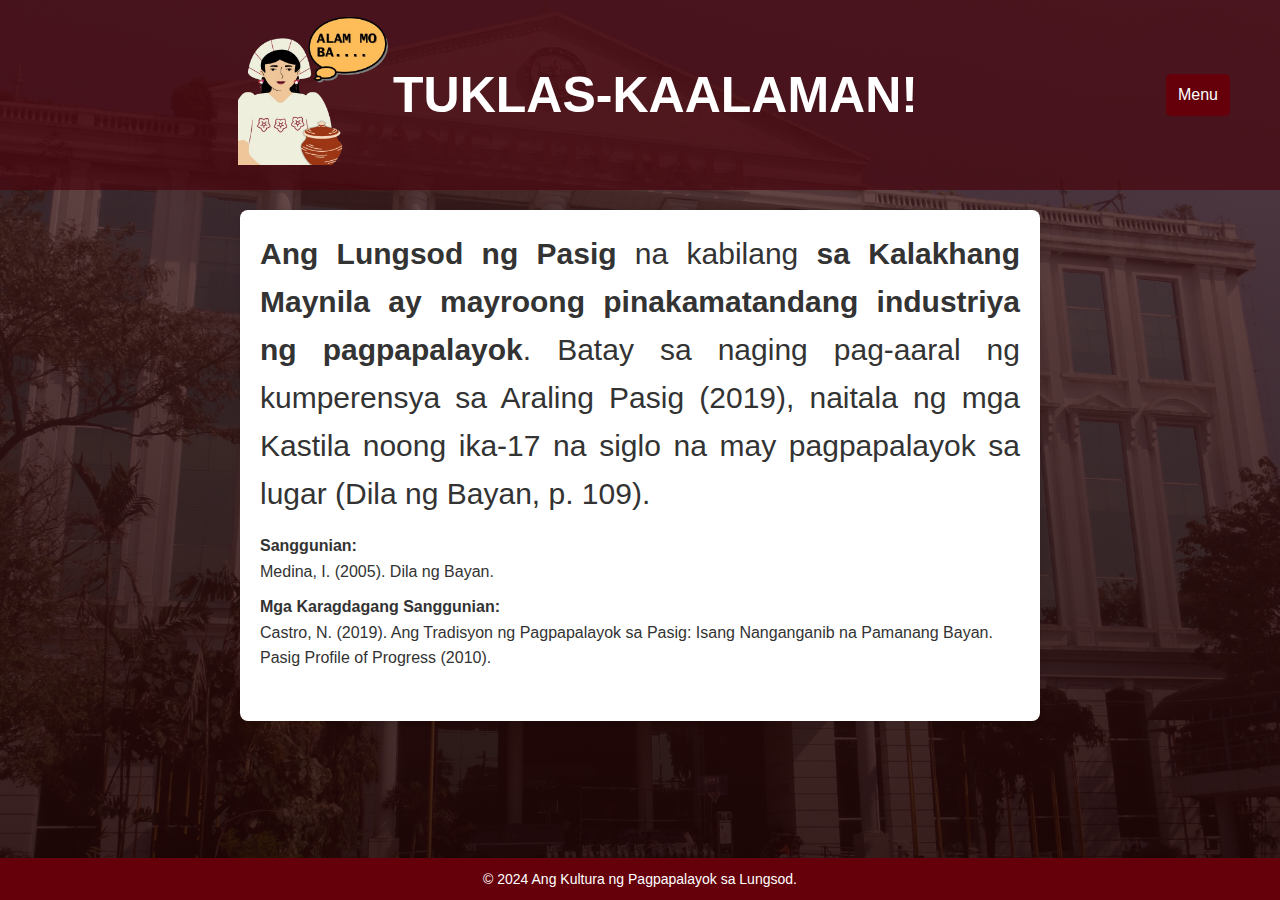
<file: trivia.html>
<!DOCTYPE html>
<html lang="en">
<head>
    <meta charset="UTF-8">
    <meta name="viewport" content="width=device-width, initial-scale=1.0">
    <title>Trivia about Pasig City</title>
    <style>
        * {
            margin: 0;
            padding: 0;
            box-sizing: border-box;
        }

        body {
            font-family: Arial, sans-serif;
            background-color: #f0f0f0;
            color: #333;
            line-height: 1.6;
            margin: 0;
            padding: 0;
        }

        header {
            background-color: #65000B;
            color: #fff;
            padding: 15px 0;
            text-align: center;
            display: flex;
            justify-content: space-between;
            align-items: center;
            position: relative;
            z-index: 1000;
            background-color: rgba(71, 6, 14, 0.712);
        }

        .header-container {
            display: flex;
            align-items: center;
            justify-content: center;
            flex-grow: 1;
        }

        .header-container h1 {
            font-size: 50px;
            margin-right: 10px;
        }

        .header-container img {
            width: 150px;
            height: 150px;
            margin-right: 5px;
            margin-bottom: 10px;
        }

        .dropdown {
            position: relative;
            display: inline-block;
            margin-right: 50px;
        }

        .dropbtn {
            background-color: #65000B;
            color: white;
            padding: 12px;
            font-size: 16px;
            border: none;
            cursor: pointer;
            border-radius: 5px;
            transition: background-color 0.6s ease;
        }

        .dropbtn:hover,
        .dropdown:focus-within .dropbtn {
            background-color: #8B0011;
        }

        .dropbtn .arrow {
            display: inline-block;
            width: 0;
            height: 0;
            border-left: 5px solid transparent;
            border-right: 5px solid transparent;
            border-top: 5px solid white;
            margin-left: 10px;
        }

        .dropdown-content {
            display: none;
            position: absolute;
            background-color: #f9f9f9;
            min-width: 160px;
            box-shadow: 0px 8px 16px 0px rgba(0,0,0,0.2);
            z-index: 1;
            text-align: left;
            border-radius: 5px;
            top: 100%;
            right: 0;
            padding-top: 10px;
            transition: opacity 0.4s ease, transform 0.4s ease;
            transform-origin: top;
            opacity: 0;
            pointer-events: none;
        }

        .dropdown-content a {
            color: #333;
            padding: 12px 16px;
            text-decoration: none;
            display: block;
            transition: background-color 0.3s ease;
        }

        .dropdown-content a:hover {
            background-color: #f1f1f1;
        }

        .dropdown:focus-within .dropdown-content {
            display: block;
            opacity: 1;
            pointer-events: auto;
            transform: translateY(10px);
        }

        /* To make the button focusable */
        .dropbtn:focus {
            outline: none;
        }

        .dropdown:focus-within .dropbtn:focus {
            background-color: #8B0011;
        }

        main {
            max-width: 800px;
            margin: 20px auto;
            padding: 20px;
            background-color: #fff;
            border-radius: 8px;
            box-shadow: 0 0 10px rgba(0,0,0,0.1);
        }

        .trivia {
            margin-bottom: 30px;
        }

        .trivia-text {
            font-size: 30px;
            text-align: justify;
            margin-bottom: 15px;
        }

        .source, .additional-sources {
            font-size: 16px;
            margin-bottom: 10px;
        }

        .source strong, .additional-sources strong {
            font-weight: bold;
        }

        footer {
            background-color: #65000B;
            color: #fff;
            text-align: center;
            padding: 10px 0;
            position: fixed;
            bottom: 0;
            width: 100%;
        }

        .footer-container {
            font-size: 14px;
        }
        .container {
    width: 100%;
    height: 100vh;
    background: linear-gradient(rgba(66, 26, 26, 0.74), rgba(29, 3, 3, 0.87)), url('img/backgroundImage.jpg');
    background-position: center;
    background-size: cover;
    box-sizing: border-box;
}
    </style>
</head>
<div class="container">
<body>
    <header>
        <div class="header-container">
            <img src="img/Trivia.png" alt="Trivia Icon">
            <h1>TUKLAS-KAALAMAN!</h1>
        </div>
        
        <div class="dropdown">
            <button class="dropbtn">Menu</button>
            <div class="dropdown-content">
                <a href="index.html">Home</a>
                <a href="dictionary.html">Diksyonaryo</a>
                <a href="buting.html">Buting</a>
                <a href="maybunga.html">Maybunga</a>
                <a href="rosario.html">Rosario</a>
                <a href="comment.html">Komento</a>
            </div>
        </div>
    </header>

    <main>
        <section class="main-content">
            <div class="trivia">
                <p class="trivia-text">
                   
<b>Ang Lungsod ng Pasig</b> na kabilang <b>sa Kalakhang Maynila ay mayroong pinakamatandang industriya ng pagpapalayok</b>. Batay sa naging pag-aaral ng kumperensya sa Araling Pasig (2019), naitala ng mga Kastila noong ika-17 na siglo na may pagpapalayok sa lugar (Dila ng Bayan, p. 109).

                </p>
                <p class="source">
                    <strong>Sanggunian:</strong><br>
                    Medina, I. (2005). Dila ng Bayan.
                </p>
                <p class="additional-sources">
                    <strong>Mga Karagdagang Sanggunian:</strong><br>
                    Castro, N. (2019). Ang Tradisyon ng Pagpapalayok sa Pasig: Isang Nanganganib na Pamanang Bayan.<br>
                    Pasig Profile of Progress (2010).
                </p>
            </div>
        </section>
    </main>

    <footer>
        <div class="footer-container">
            <p>&copy; 2024 Ang Kultura ng Pagpapalayok sa Lungsod.</p>
        </div>
    </footer>
</body>
</html>
</file>
<file: style.css>
html, body {
        margin: 0;
        padding: 0;
        height: 100%;
        font-family: 'Lato', sans-serif;
        background: linear-gradient(rgba(66, 26, 26, 0.74), rgba(29, 3, 3, 0.87)), url('img/backgroundImage.jpg');
        background-size: cover;
        
    }

    .container {
        width: 100%;
        height: 100%;
        background-position: c;
        padding-left: 8%;
        padding-right: 8%;
        box-sizing: border-box;
    }

    /* Responsive background image */
    @media (max-width: 768px) {
        .container {
            background-size: contain;
            width: 100%;
            height: 100%;
        }
    }

    @media (min-width: 769px) {
        .container {
            background-size: cover;
            width: 100%;
            height: 100%;
        }
    }

    /* Add specific media queries for very small screens */
    @media (max-width: 480px) {
        .container {
            background-size: contain;
            width: 100%;
            height: 100%;
        }
    }

    @media (min-width: 481px) and (max-width: 768px) {
        .container {
            background-size: cover;
            width: 100%;
            height: 100%;
        }
    }

    .navbar {
        height: 12%;
        display: flex;
        align-items: center;
    }

    .logo {
        width: 230px;
        cursor: pointer;
        position: absolute; 
        left: 80px;
        z-index: 999; 
    }

    nav {
        flex: 1;
        text-align: right;
    }

    nav ul {
        padding: 0;
        text-align: right;
    }

    nav ul li {
        list-style: none;
        display: inline-block;
        margin-left: 20px; /* Adjust spacing between links */
    }

    nav ul li a {
        text-decoration: none;
        color: #fff;
        font-size: 15px;
        position: relative; /* Required for the pseudo-element */
        transition: color 0.3s ease; /* Smooth transition for color change */
    }

    nav ul li a::before {
        content: '';
        position: absolute;
        width: 100%;
        height: 2px;
        bottom: -2px;
        left: 0;
        background-color: transparent; /* Start with transparent */
        visibility: hidden;
        transform: scaleX(0);
        transition: all 0.3s ease-in-out;
    }

    nav ul li a:hover::before {
        visibility: visible;
        transform: scaleX(1);
        background-color: #bd0f1d; /* Change to the desired color on hover */
    }

    nav ul li a:hover {
        color: #e21627; /* Change text color to match underline color on hover */
    }

    .row {
        display: flex;
        height: 88%;
        align-items: center;
    }

    .col {
        flex-basis: 50%;
    }

    .col p{
        font-size: 20px;
    }

    h1 {
        color: white !important;
        font-size: 50px !important;
    }

    p {
        color: white;
        font-size: 25px;
        line-height: 15px;
    }

    .button {
    margin: 0;
    height: auto;
    background: transparent;
    padding: 0;
    border: none;
    }

    /* button styling */
    .button {
    --border-right: 6px;
    --text-stroke-color: rgba(255,255,255,0.6);
    --animation-color: #ff0000d8;
    --fs-size: 2em;
    letter-spacing: 3px;
    text-decoration: none;
    font-size: var(--fs-size);
    font-family: "Arial";
    position: relative;
    text-transform: uppercase;
    color: transparent;
    -webkit-text-stroke: 1px var(--text-stroke-color);
    }
    /* this is the text, when you hover on button */
    .hover-text {
    position: absolute;
    box-sizing: border-box;
    content: attr(data-text);
    color: var(--animation-color);
    width: 0%;
    inset: 0;
    border-right: var(--border-right) solid var(--animation-color);
    overflow: hidden;
    transition: 0.5s;
    -webkit-text-stroke: 1px var(--animation-color);
    }
    /* hover */
    .button:hover .hover-text {
    width: 100%;
    filter: drop-shadow(0 5px 23px var(--animation-color));
    }

    .card {
        width: 230px;
        height: 430px;
        display: inline-block;
        border-radius: 10px !important;
        padding: 15px 25px;
        box-sizing: border-box;
        cursor: pointer;
        margin: 10px 15px;
        background-position: center;
        background-size: cover;
        transition: transform 0.5s;
    }

    .card1, .card2, .card3 {
        position: relative;
        overflow: hidden;
    }

    .card1::before, .card2::before, .card3::before {
        content: '';
        position: absolute;
        top: 0;
        left: 0;
        width: 100%;
        height: 100%;
        background: linear-gradient(to bottom, rgba(0, 0, 0, 0.5) 0%, rgba(0, 0, 0, 0.8) 100%);
        z-index: 1;
        opacity: 0; 
        transition: opacity 0.3s ease;
    }

    .card1:hover::before, .card2:hover::before, .card3:hover::before {
        opacity: 1;
    }

    h5, .card p {
        position: relative;
        z-index: 2;
        font-size: 40px;
        color: white;
        text-align: center;
        text-shadow: 0 0 5px rgba(0, 0, 0, 0.8);
        line-height: 1.5;
    }

    .card1 {
        background-image: url(img/brgyBUTING.jpg);
    }

    .card2 {
        background-image: url(img/brgyMAYBUNGA.jpg);
    }

    .card3 {
        background-image: url(img/brgyROSARIO.jpg);
    }

    /* Media Queries for Tablets and Larger Screens */
    @media (min-width: 768px) {
        .container {
            padding-left: 8%;
            padding-right: 8%;
        }

        .logo {
            width: 230px;
            left: 80px;
            top: auto;
        }

        nav {
            flex: 1;
            text-align: right;
        }

        nav ul {
            padding: 0;
            text-align: right;
        }

        nav ul li {
            list-style: none;
            display: inline-block;
            margin-left: 20px; /* Adjust spacing between links */
        }

        nav ul li a {
            text-decoration: none;
            color: #fff;
            font-size: 15px;
            position: relative; /* Required for the pseudo-element */
            transition: color 0.3s ease; /* Smooth transition for color change */
        }

        .row {
            display: flex;
            height: 88%;
            align-items: center;
        }

        .col {
            flex-basis: 50%;
            text-align: left;
        }

        h1 {
            font-size: 50px !important;
        }

        p {
            font-size: 25px;
            line-height: 15px;
        }

        .button {
            --fs-size: 2em;
        }

        .card {
            width: 230px;
            height: 430px;
            margin: 10px 15px;
        }

        h5, .card p {
            font-size: 40px;
        }
    }
</file>
<file: buting-style.css>
* {
    padding: 0;
    margin: 0;
    box-sizing: border-box;
    scroll-behavior: smooth;
    font-family: 'Poppins', sans-serif;
}

header {
    width: 100%;
    transition: background 0.5s ease;
    background-color: #250902;
    top: 0;
    z-index: 99999999;
    padding: 10px;
}

nav {
    display: flex;
    justify-content: center;
    position: sticky;
    top: 0;
    align-items: center;
    margin: 10px auto;
    width: 90%;
}

nav ul {
    display: flex;
    justify-content: center;
    align-items: center;
    flex-grow: 1;
}

nav ul li {
    list-style: none;
}

nav ul li a {
    text-decoration: none;
    padding: 0 20px;
    color: #F1F6F9;
    font-size: 14px;
}

.facebook-icon {
    position: absolute;
    right: 10px;
    top: 5px;
}

.facebook-icon img {
    width: 30px;
    height: 30px;
}

.buting-cover-page {
    background: linear-gradient(180deg , rgba(0, 0, 0, 0.3), rgba(0, 0, 0, 0.9)), url('img/brgyBUTING.jpg');
    background-size: cover;
    display: flex;
    align-items: center;    
    justify-content: center;
    width: 100%;
    height: 91vh;
    padding: 30px;
    text-align: center;
}

.buting-logo {
    display: flex;
    justify-content: center;
    align-items: center;
    flex-direction: column;
    width: 40%;
    height: 100%;
    padding: 10px;
}

.buting-logo a {
    padding-top: 5px;
    color: #F1F6F9;
    text-decoration: none;
}

.buting-logo img {
    height: 300px;
    width: 300px;
}

.buting-tag {
    display: flex;
    justify-content: center;
    align-items: center;
    width: 60%;
    height: 100%;
    padding: 10px;
}

.buting-tag p {
    font-size: 34px;
    color: #F1F6F9;
    font-weight: 500;
    text-align: center;
}

.container-1 {
    display: flex;
    align-items: center;
    flex-direction: column;
    width: 100%;
    margin: 0 auto;
    background: linear-gradient(rgba(66, 26, 26, 0.74), rgba(29, 3, 3, 0.87)), url('img/backgroundImage.jpg');
}

.content-title {
    height: 30%;
    width: 100%;
    display: flex;
    align-items: center;
    justify-content: center;
    text-align: center;
}

.content-title h1 {
    font-size: 70px;
    color: red;
}

.content-tag {
    height: 40%;
    width: 100%;
    display: flex;
    color: white;
    margin: 40px;
    text-align: center;
}

.content-tag p {
    font-size: 30px;
    text-align: center;
}

.get-started-container {
    display: flex;
    justify-content: center;
    align-items: center;
}

.btn-get-started img {
    height: 400px;
    width: 1000px;
}

.btn-get-started {
    padding: 15px 20px;
    font-size: 18px;
    background: transparent;
    border: none;
    position: relative;
    color: #f0f0f0;
    z-index: 1;
    letter-spacing: 1px;
  }

.btn-get-started::after,
.btn-get-started::before {
    content: '';
    position: absolute;
    bottom: 0;
    right: 0;
    z-index: -99999;
    transition: all .4s;
}

.btn-get-started::before {
    transform: translate(0%, 0%);
    width: 100%;
    height: 100%;
    background: linear-gradient(135deg, rgba(101, 0, 11), rgba(101, 0, 11));
    backdrop-filter: blur(10px);
    border-radius: 10px;
}

.btn-get-started::after {
    transform: translate(10px, 10px);
    width: 35px;
    height: 35px;
    background: linear-gradient(135deg, rgba(101, 0, 11, 0.3), rgba(101, 0, 11, 0.3));
    backdrop-filter: blur(20px);
    border-radius: 50px;
}

.btn-get-started:hover::before {
    transform: translate(5%, 20%);
    width: 110%;
    height: 110%;
}

.btn-get-started:hover::after {
    border-radius: 10px;
    transform: translate(0, 0);
    width: 100%;
    height: 100%;
}

.btn-get-started:active::after {
    transition: 0s;
    transform: translate(0, 5%);
}

.container-2 {
    display: flex;
    align-items: center;
    flex-direction: column;
    padding: 20px;
    width: 100%;
    height: 100vh;
    margin: 0 auto;
    background: linear-gradient(rgba(66, 26, 26, 0.74), rgba(29, 3, 3, 0.87)), url('img/backgroundImage.jpg');
}

.content-title-2 {
    display: flex;
    justify-content: center;
    align-items: center;
    flex-direction: column;
    height: 20%;
    width: 100%;
}

.content-title-2 h1 {
    font-size: 50px;
    text-align: center;
    color: red;
}

.content-title-2 p {
    text-align: center;
    color: white;
}

.change {
    color: white;
}

.cards {
    display: flex;
    align-items: center;
    justify-content: center;
    width: 100%;
    gap: 20px;
}

.card {
    display: flex;
    justify-content: center;
    align-items: center;
    flex-direction: column;
    height: 100%;
    width: 40%;
    background-color: #F1F6F9;
    box-shadow: 0 4px 10px rgba(0, 0, 0, 0.3);
    padding: 20px;
    text-align: center;
    background: linear-gradient(135deg, rgba(101, 0, 11, 0.7), rgba(101, 0, 11));
    backdrop-filter: blur(20px);
    border-radius: 15px;
    color: #F1F6F9;
    font-size: 30px;
}

.card p a {
    text-decoration: none;
    color: orange;
}

.card p a:hover {
    color: rgb(1, 255, 1);
}


.cards .card:hover {
    background-color: #250902;
}

.cards:hover > .card:not(:hover) {
    filter: blur(10px);
    transform: scale(0.9, 0.9);
}

.container-3 {
    display: flex;
    align-items: center;
    flex-direction: column;
    padding: 50px;
    width: 90%;
    height: 50vh;
    margin: 0 auto;
    gap: 30px;
}

.content-title-3 {
    display: flex;
    justify-content: center;
    align-items: center;
    flex-direction: column;
    height: 20%;
    width: 100%;
}

.content-title-3 h1 {
    font-size: 50px;
    color: #65000B;
}

.content-ref {
    background-color: #F1F6F9;
    box-shadow: 0 4px 10px rgba(0, 0, 0, 0.3);
    width: 100%;
    height: 30%;
    display: flex;
    align-items: center;
    justify-content: center;
    border-radius: 10px;
}

.content-ref a {
    text-decoration: none;
    color: black;
}

/* Media Queries for Responsive Design */
@media (max-width: 1200px) {
    .content-title h1 {
        font-size: 60px;
    }

    .btn-get-started img {
        height: 300px;
        width: 800px;
    }

    .cards {
        flex-direction: column;
    }

    .card {
        width: 80%;
    }
}

@media (max-width: 768px) {
    nav ul li a {
        font-size: 12px;
        padding: 0 10px;
    }

    .buting-logo img {
        height: 200px;
        width: 200px;
    }

    .buting-tag p {
        font-size: 28px;
    }

    .content-title h1 {
        font-size: 50px;
    }

    .content-tag p {
        font-size: 24px;
    }

    .btn-get-started img {
        height: 200px;
        width: 600px;
    }

    .cards {
        flex-direction: column;
    }

    .card {
        width: 100%;
    }

    .content-title-2 h1 {
        font-size: 50px;
    }
}

@media (max-width: 480px) {
    nav ul {
        flex-direction: column;
    }

    .facebook-icon img {
        width: 20px;
        height: 20px;
    }

    .buting-logo img {
        height: 150px;
        width: 150px;
    }

    .buting-tag p {
        font-size: 20px;
    }

    .content-title h1 {
        font-size: 40px;
    }

    .content-tag p {
        font-size: 20px;
    }

    .btn-get-started img {
        height: 150px;
        width: 400px;
    }

    .cards {
        flex-direction: column;
    }

    .card {
        width: 100%;
    }

    .content-title-2 h1 {
        font-size: 40px;
    }
}
</file>
<file: maybunga-style.css>
* {
    padding: 0;
    margin: 0;
    box-sizing: border-box;
    scroll-behavior: smooth;
    font-family: 'Poppins', sans-serif;
}

header {
    width: 100%;
    transition: background 0.5s ease;
    background-color: #250902;
    top: 0;
    z-index: 99999999;
    padding: 10px;
}

nav {
    display: flex;
    justify-content: center;
    position: sticky;
    top: 0;
    align-items: center;
    margin: 10px auto;
    width: 90%;
}

nav ul {
    display: flex;
    justify-content: center;
    align-items: center;
    flex-grow: 1;
}

nav ul li {
    list-style: none;
}

nav ul li a {
    text-decoration: none;
    padding: 0 20px;
    color: #F1F6F9;
    font-size: 14px;
}

.facebook-icon {
    position: absolute;
    right: 10px;
    top: 5px;
}

.facebook-icon img {
    width: 30px;
    height: 30px;
}
* {
    padding: 0;
    margin: 0;
    box-sizing: border-box;
    scroll-behavior: smooth;
    font-family: 'Poppins', sans-serif;
}

header {
    width: 100%;
    transition: background 0.5s ease;
    background-color: #250902;
    top: 0;
    z-index: 99999999;
    padding: 10px;
}

nav {
    display: flex;
    justify-content: center;
    position: sticky;
    top: 0;
    align-items: center;
    margin: 10px auto;
    width: 90%;
}

nav ul {
    display: flex;
    justify-content: center;
    align-items: center;
    flex-grow: 1;
}

nav ul li {
    list-style: none;
}

nav ul li a {
    text-decoration: none;
    padding: 0 20px;
    color: #F1F6F9;
    font-size: 14px;
}

.facebook-icon {
    position: absolute;
    right: 10px;
    top: 5px;
}

.facebook-icon img {
    width: 30px;
    height: 30px;
}

.buting-cover-page {
    background: linear-gradient(180deg , rgba(0, 0, 0, 0.3), rgba(0, 0, 0, 0.9)), url('img/brgyMAYBUNGA.jpg');
    background-size: cover;
    display: flex;
    align-items: center;    
    justify-content: center;
    width: 100%;
    height: 91vh;
    padding: 30px;
}

.buting-logo {
    display: flex;
    justify-content: center;
    align-items: center;
    flex-direction: column;
    width: 40%;
    height: 100%;
    padding: 10px;
}

.buting-logo a {
    padding-top: 5px;
    color: #F1F6F9;
    text-decoration: none;
}

.buting-logo img {
    height: 300px;
    width: 300px;
}

.buting-tag {
    display: flex;
    justify-content: center;
    align-items: center;
    width: 60%;
    height: 100%;
    padding: 10px;
}

.buting-tag p {
    font-size: 30px;
    color: #F1F6F9;
    font-weight: 500;
    text-align: center;
}

.container-1 {
    display: flex;
    align-items: center;
    flex-direction: column;
    padding: 50px;
    width: 100%;
    margin: 0 auto;
    background: linear-gradient(rgba(66, 26, 26, 0.74), rgba(29, 3, 3, 0.87)), url('img/backgroundImage.jpg');
}

.content-title {
    height: 30%;
    width: 100%;
    display: flex;
    align-items: center;
    justify-content: center;
}

.content-title h1 {
    font-size: 70px;
    color: red;
    text-align: center;
}

.content-tag {
    height: 40%;
    width: 100%;
    display: flex;
    font-size: 25px;
    color: white;
}

.content-tag p {
    font-size: 30px;
    text-align: center;
}

.get-started-container {
    display: flex;
    justify-content: center;
    align-items: center;
}

.btn-get-started {
    padding: 15px 20px;
    font-size: 18px;
    background: transparent;
    border: none;
    position: relative;
    color: #f0f0f0;
    z-index: 1;
    letter-spacing: 1px;
}

.btn-get-started::after,
.btn-get-started::before {
    content: '';
    position: absolute;
    bottom: 0;
    right: 0;
    z-index: -99999;
    transition: all .4s;
}

.btn-get-started::before {
    transform: translate(0%, 0%);
    width: 100%;
    height: 100%;
    background: linear-gradient(135deg, rgba(101, 0, 11), rgba(101, 0, 11));
    border-radius: 10px;
}

.btn-get-started::after {
    transform: translate(10px, 10px);
    width: 35px;
    height: 35px;
    background: linear-gradient(135deg, rgba(101, 0, 11, 0.3), rgba(101, 0, 11, 0.3));
    backdrop-filter: blur(20px);
    border-radius: 50px;
}

.btn-get-started:hover::before {
    transform: translate(5%, 20%);
    width: 110%;
    height: 110%;
}

.btn-get-started:hover::after {
    border-radius: 10px;
    transform: translate(0, 0);
    width: 100%;
    height: 100%;
}

.btn-get-started:active::after {
    transition: 0s;
    transform: translate(0, 5%);
}

.container-2 {
    display: flex;
    align-items: center;
    flex-direction: column;
    padding: 20px;
    width: 100%;
    height: 100vh;
    margin: 0 auto;
    background: linear-gradient(rgba(66, 26, 26, 0.74), rgba(29, 3, 3, 0.87)), url('img/backgroundImage.jpg');
}

.content-title-2 {
    display: flex;
    justify-content: center;
    align-items: center;
    height: 20%;
    width: 100%;
}

.content-title-2 h1 {
    font-size: 50px;
    text-align: center;
    color: red;
}

.content-tag-2 {
    background-color: #65000B;
    box-shadow: 0 4px 10px rgba(0, 0, 0, 0.3);
    width: 100%;
    height: 45%;
    display: flex;
    align-items: center;
    justify-content: center;
    border-radius: 10px;
    text-align: center;
    padding: 30px;
    color: #F1F6F9;
    font-size: 25px;
}

.content-tag-2 p a {
    color: orange;
    text-decoration: none;
}

@media screen and (max-width: 1024px) {
    .buting-logo img {
        height: 250px;
        width: 250px;
    }

    .buting-tag p {
        font-size: 24px;
    }

    .buting-logo img,
    .trinidad-noon img,
    .trinidad-ngayon img,
    .halik-noon img,
    .halik-ngayon img {
        max-width: 100%; /* Ensures images don't exceed their container width */
        height: auto; /* Allows images to scale proportionally */
        display: block; /* Ensures images behave like block elements */
    }
}
    
@media screen and (max-width: 768px) {
    .buting-logo img {
        height: 200px;
        width: 200px;
    }

    .buting-tag p {
        font-size: 20px;
    }

    .trinidad-noon img,
    .trinidad-ngayon img,
    .halik-noon img,
    .halik-ngayon img {
        height: 250px;
        width: 300px;
    }
}

@media screen and (max-width: 480px) {
    .buting-logo img {
        height: 150px;
        width: 150px;
    }

    .buting-tag p {
        font-size: 18px;
    }

    .trinidad-noon img,
    .trinidad-ngayon img,
    .halik-noon img,
    .halik-ngayon img {
        height: 200px;
        width: 250px;
    }
}

.buting-cover-page {
    background: linear-gradient(180deg , rgba(0, 0, 0, 0.3), rgba(0, 0, 0, 0.9)), url('img/brgyMAYBUNGA1.jpg');
    background-size: cover;
    display: flex;
    align-items: center;    
    justify-content: center;
    width: 100%;
    height: 91vh;
    padding: 30px;
}

.buting-logo {
    display: flex;
    justify-content: center;
    align-items: center;
    flex-direction: column;
    width: 40%;
    height: 100%;
    padding: 10px;
}

.buting-logo a {
    padding-top: 5px;
    color: #F1F6F9;
    text-decoration: none;
}

.buting-logo img {
    height: 300px;
    width: 300px;
}

.buting-tag {
    display: flex;
    justify-content: center;
    align-items: center;
    width: 60%;
    height: 100%;
    padding: 10px;
}

.buting-tag p {
    font-size: 30px;
    color: #F1F6F9;
    font-weight: 500;
    text-align: center;
}

.container-1 {
    display: flex;
    align-items: center;
    flex-direction: column;
    padding: 50px;
    width: 100%;
    height: 100vh;
    margin: 0 auto;
    background: linear-gradient(rgba(66, 26, 26, 0.74), rgba(29, 3, 3, 0.87)), url('img/backgroundImage.jpg');
}

.content-title {
    height: 30%;
    width: 100%;
    display: flex;
    align-items: center;
    justify-content: center;
}

.content-title h1 {
    font-size: 70px;
    color: red;
}

.content-tag {
    height: 40%;
    width: 100%;
    display: flex;
    font-size: 25px;
    color: white;
}

.content-tag p {
    font-size: 30px;
    text-align: center;
}


.get-started-container {
    display: flex;
    justify-content: center;
    align-items: center;
}

.get-started-container {
    display: flex;
    justify-content: center;
    align-items: center;
}

.btn-get-started {
    padding: 15px 20px;
    font-size: 18px;
    background: transparent;
    border: none;
    position: relative;
    color: #f0f0f0;
    z-index: 1;
    letter-spacing: 1px;
  }

.btn-get-started::after,
.btn-get-started::before {
    content: '';
    position: absolute;
    bottom: 0;
    right: 0;
    z-index: -99999;
    transition: all .4s;
}

.btn-get-started::before {
    transform: translate(0%, 0%);
    width: 100%;
    height: 100%;
    background: linear-gradient(135deg, rgba(101, 0, 11), rgba(101, 0, 11));
    border-radius: 10px;
}

.btn-get-started::after {
    transform: translate(10px, 10px);
    width: 35px;
    height: 35px;
    background: linear-gradient(135deg, rgba(101, 0, 11, 0.3), rgba(101, 0, 11, 0.3));
    backdrop-filter: blur(20px);
    border-radius: 50px;
}

.btn-get-started:hover::before {
    transform: translate(5%, 20%);
    width: 110%;
    height: 110%;
}

.btn-get-started:hover::after {
    border-radius: 10px;
    transform: translate(0, 0);
    width: 100%;
    height: 100%;
}

.btn-get-started:active::after {
    transition: 0s;
    transform: translate(0, 5%);
}

.container-2 {
    display: flex;
    align-items: center;
    flex-direction: column;
    padding: 20px;
    width: 100%;
    margin: 0 auto;
    background: linear-gradient(rgba(66, 26, 26, 0.74), rgba(29, 3, 3, 0.87)), url('img/backgroundImage.jpg');
}

.content-title-2 {
    display: flex;
    justify-content: center;
    align-items: center;
    height: 20%;
    width: 100%;
}

.content-title-2 h1 {
    font-size: 50px;
    text-align: center;
    color: red;
}

.content-tag-2 {
    background-color: #65000B;
    box-shadow: 0 4px 10px rgba(0, 0, 0, 0.3);
    width: 100%;
    height: 45%;
    display: flex;
    align-items: center;
    justify-content: center;
    border-radius: 10px;
    text-align: center;
    padding: 30px;
    color: #F1F6F9;
    font-size: 25px;
}

.content-tag-2 p a{
    color: orange;
    text-decoration: none;
}

button {
    background-color: #eee;
    border: none;
    padding: 1rem;
    font-size: 1rem;
    width: 10em;
    border-radius: 1rem;
    color: #65000B;
    box-shadow: 0 0.4rem #dfd9d9;
    cursor: pointer;
}
   
button:active {
    color:white;
    box-shadow: 0 0.2rem #dfd9d9;
    transform: translateY(0.2rem);
}
   
button:hover {
    background: #65000B;
    color: white;
}

.container-3 {
    display: flex;
    align-items: center;
    justify-content: center;
    flex-direction: column;
    padding: 20px;
    width: 100%;
    margin: 0 auto;
    gap: 25px;  
    background: linear-gradient(rgba(66, 26, 26, 0.74), rgba(29, 3, 3, 0.87)), url('img/backgroundImage.jpg'); 
}

.trinidad {
    display: flex;
    justify-content: center;
    align-items: center;
    flex-direction: column;
    width: 100%;
}

.trinidad-title h1 {
    font-size: 50px;
    color:red;
    text-align: center;
}

.trinidad-container {
    display: flex;
    justify-content: space-evenly;
    align-items: center;
    padding: 20px;
    width: 100%;
    color: white;
}

.trinidad-noon {
    display: flex;
    justify-content: center;
    flex-direction: column;
    align-items: center;
    text-align: center;
    box-shadow: 0 4px 10px rgba(0, 0, 0, 0.3);
    border-radius: 15px;
    padding: 20px;
    width: 40%;
}
.trinidad-noon:hover {
    background-color: #65000B;
    color: #F1F6F9;
}

.trinidad-noon img {
    height: 550px;
    width:600px;
}

.trinidad-ngayon {
    display: flex;
    justify-content: center;
    flex-direction: column;
    align-items: center;
    text-align: center;
    box-shadow: 0 4px 10px rgba(0, 0, 0, 0.3);
    border-radius: 15px;
    padding: 20px;
    width: 40%;
}
.trinidad-ngayon:hover {
    background-color: #65000B;
    color: #F1F6F9;
}
.trinidad-ngayon img {
    height: 300px;
    width:500px;
}


.container-4 {
    display: flex;
    align-items: center;
    flex-direction: column;
    padding: 20px;
    width: 100%;
    margin: 0 auto;
    gap: 40px;
    background: linear-gradient(rgba(66, 26, 26, 0.74), rgba(29, 3, 3, 0.87)), url('img/backgroundImage.jpg');
}   

.trivia {
    display: flex;
    justify-content: center;
    align-items: center;
    height: 20%;
    width: 100%;
}

.trivia h1 {
    font-size: 50px;
    text-align: center;
    color: red;
}

.trivia-container {
    display: flex;
    align-items: center;
    justify-content: space-between;
    height: 60%;
}

.trivia-content-1 img {
    height: 400px;
}

.trivia-content-2 {
    padding: 40px;
    font-size: 30px;
    color: white;
}

.trivia-content-2 p a{
    text-decoration: none;
    color: orange;
}

.story-1 {
    display: flex;
    align-items: center;
    flex-direction: column;
    padding: 20px;
    width: 100%;
    margin: 0 auto;
    gap: 50px;
    background: linear-gradient(rgba(66, 26, 26, 0.74), rgba(29, 3, 3, 0.87)), url('img/backgroundImage.jpg');
}


.title {
    display: flex;
    justify-content: center;
    align-items: center;
    width: 100%;
}

.title-content {
    text-align: center; /* Align content center within the flex container */
}

.title h1 {
    font-size: 50px;
    color: red;
    margin-bottom: 0; /* Remove default bottom margin of h1 */
    text-align: center;
}

.title p {
    color: white;
    margin-bottom: 0; /* Remove default bottom margin of h1 */
    text-align: center;
}

.title2 h1 {
    font-size: 50px;
    color: red;
    margin-bottom: 0; /* Remove default bottom margin of h1 */
    text-align: center;
}

.title2 p {
    color: white;
    margin-bottom: 0; /* Remove default bottom margin of h1 */
    text-align: center;
}


.content-vid {
    padding: 30px;
    width: 100%;
    box-shadow: 0 4px 10px rgba(0, 0, 0, 0.3);
    text-align: justify;
    color: white;
    border-radius: 20px;
    font-size: 30px;
}

.content-vid:hover {
    background-color: #65000B;
    color: #F1F6F9;
}

.content-vid p {  
    font-size: 30px;
}

.content-vid p a {
    text-decoration: none;
    color: orange;
}

.content-vid p a:hover {
    color: rgb(1, 255, 1);
}


.content-1dot1 {
    padding: 30px;
    width: 100%;
    box-shadow: 0 4px 10px rgba(0, 0, 0, 0.3);
    text-align: justify;
    color: white;
    border-radius: 20px;
    font-size: 25px;
}

.content-1dot1:hover {
    background-color: #65000B;
    color: #F1F6F9;
}

.content-1dot1 p {  
    font-size: 20   px;
}

.content-1dot1 p a {
    text-decoration: none;
    color: orange;
}

.content-1dot1 p a:hover {
    color: rgb(1, 255, 1);
}


.content-2 {
    padding: 30px;
    width: 100%;
    height: 500px;
    box-shadow: 0 4px 10px rgba(0, 0, 0, 0.3);
    text-align: center;
    color: white;
    border-radius: 20px;
    font-size: 25px;
}

.content-2:hover {
    background-color: #65000B;
    color: #F1F6F9;
}

.content-2 p {  
    font-size: 20   px;
}

.content-2 p a {
    text-decoration: none;
    color: orange;
}

.content-2 p a:hover {
    color: rgb(1, 255, 1);
}

.content-2{
    font-size: 20px;
}



.content-3 {
    padding: 30px;
    width: 100%;
    box-shadow: 0 4px 10px rgba(0, 0, 0, 0.3);
    text-align: justify;
    color: white;
    border-radius: 20px;
    font-size: 25px;
}

.content-3:hover {
    background-color: #65000B;
    color: #F1F6F9;
}

.content-3 p {  
    font-size: 20   px;
}

.content-3 p a {
    text-decoration: none;
    color: orange;
}

.content-3 p a:hover {
    color: rgb(1, 255, 1);
}

.content-1{
    padding: 30px;
    width: 100%;
    box-shadow: 0 4px 10px rgba(0, 0, 0, 0.3);
    text-align: justify;
    color: white;
    border-radius: 20px;
    font-size: 25px;
}

/* For tablets and larger screens */
@media (max-width: 1200px) {
    .content-1  {
        font-size: 22px;
    }
}

/* For smaller tablets and large phones */
@media (max-width: 768px) {
    .content-1 {
        font-size: 15px;

    }
}

/* For small phones */
@media (max-width: 480px) {
     .content-1 {
        font-size: 12px;
       
    }
}

.content-2 .content-3 .content-0 {
    padding: 30px;
   
    width: 100%;
    box-shadow: 0 4px 10px rgba(0, 0, 0, 0.3);
    text-align: justify;
    color: white;
    border-radius: 20px;
    font-size: 25px;
}

/* For tablets and larger screens */
@media (max-width: 1200px) {
    .content-2 .content-3 .content-0  {
        font-size: 20px;
       
    }
}

/* For smaller tablets and large phones */
@media (max-width: 768px) {
    .content-2 .content-3 .content-0  {
        font-size: 18px;
        
    }
}

/* For small phones */
@media (max-width: 480px) {
     .content-2 .content-3 .content-0  {
        font-size: 12px;
      
    }
}



.content-1-1 {
    padding: 30px;
    width: 100%;
    display: flex;
    justify-content: center;
    align-items: center;
    flex-direction: column;
    border-radius: 20px;
    box-shadow: 0 4px 10px rgba(0, 0, 0, 0.3);
    text-align: center;
   color: white;
}

.content-1-1:hover {
    background-color: #65000B;
    color: #F1F6F9;
}

.content-1-1 img {
    height: 700px;
    width: 900px;
}

.content-2-2 {
    padding: 30px;
    width: 100%;
    display: flex;
    justify-content: center;
    align-items: center;
    flex-direction: column;
    border-radius: 20px;
    box-shadow: 0 4px 10px rgba(0, 0, 0, 0.3);
    text-align: center;
    color: white;
    font-size: 25px;
}

.content-2-2:hover {
    background-color: #65000B;
    color: #F1F6F9;
}

.content-2-2 img {
    height: 400px;
    width: 900px;
}

.content-1:hover {
    background-color: #65000B;
    color: #F1F6F9;
}

.content-1 p {  
    font-size: 20   px;
}

.content-1 p a {
    text-decoration: none;
    color: orange;
}

.content-1 p a:hover {
    color: rgb(1, 255, 1);
}


.content-0 {
    padding: 30px;
    width: 100%;
    box-shadow: 0 4px 10px rgba(0, 0, 0, 0.3);
    text-align: justify;
    color: white;
    border-radius: 20px;
    font-size: 25px;
}

.content-0:hover {
    background-color: #65000B;
    color: #F1F6F9;
}

.content-0 p {  
    font-size: 20   px;
}

.content-0 p a {
    text-decoration: none;
    color: orange;
}

.content-0 p a:hover {
    color: rgb(1, 255, 1);
}


.content-vid{
    padding: 30px;
    height: 150px;
    width: 100%;
    box-shadow: 0 4px 10px rgba(0, 0, 0, 0.3);
    border-radius: 15px;
}

.content-2 iframe {
    height: 300px;
    width: 700px;
}

.resize{
    font-size: 13px;
}


.content-vid h1 {
    text-align: center;
    color: white;
    font-size: 30px;
}
.content-vid p {
    text-align: center;
    color: white;
    font-size: 20px;
}


.container-5 {
    display: flex;
    align-items: center;
    flex-direction: column;
    padding: 50px;
    width: 90%;
    height: 70vh;
    margin: 0 auto;
    gap: 30px;
}

.content-title-3 {
    display: flex;
    justify-content: center;
    align-items: center;
    flex-direction: column;
    height: 20%;
    width: 100%;
}

.content-title-3 h1 {
    font-size: 50px;
    color: #65000B;
}

.content-ref {
    background-color: #F1F6F9;
    box-shadow: 0 4px 10px rgba(0, 0, 0, 0.3);
    width: 100%;
    height: 30%;
    display: flex;
    align-items: center;
    justify-content: center;
    border-radius: 10px;
}

.content-ref a {
    text-decoration: none;
    color: black;
}

.cover img {
    height: 500px;
    width: 1500px;
    max-width: 100%; /* Ensures the image scales down on smaller screens */
    height: auto; /* Allows the image to scale proportionally */
    display: block; /* Ensures the image behaves like a block element */
}

/* Media queries for different screen sizes */
@media only screen and (max-width: 768px) {
    .cover img {
        /* Adjust styles for smaller screens */
        height: auto;
        max-width: 100%;
    }
}

@media only screen and (min-width: 769px) and (max-width: 1200px) {
    .cover img {
        /* Adjust styles for medium-sized screens */
        height: auto;
        max-width: 100%;
    }
}
</file>
